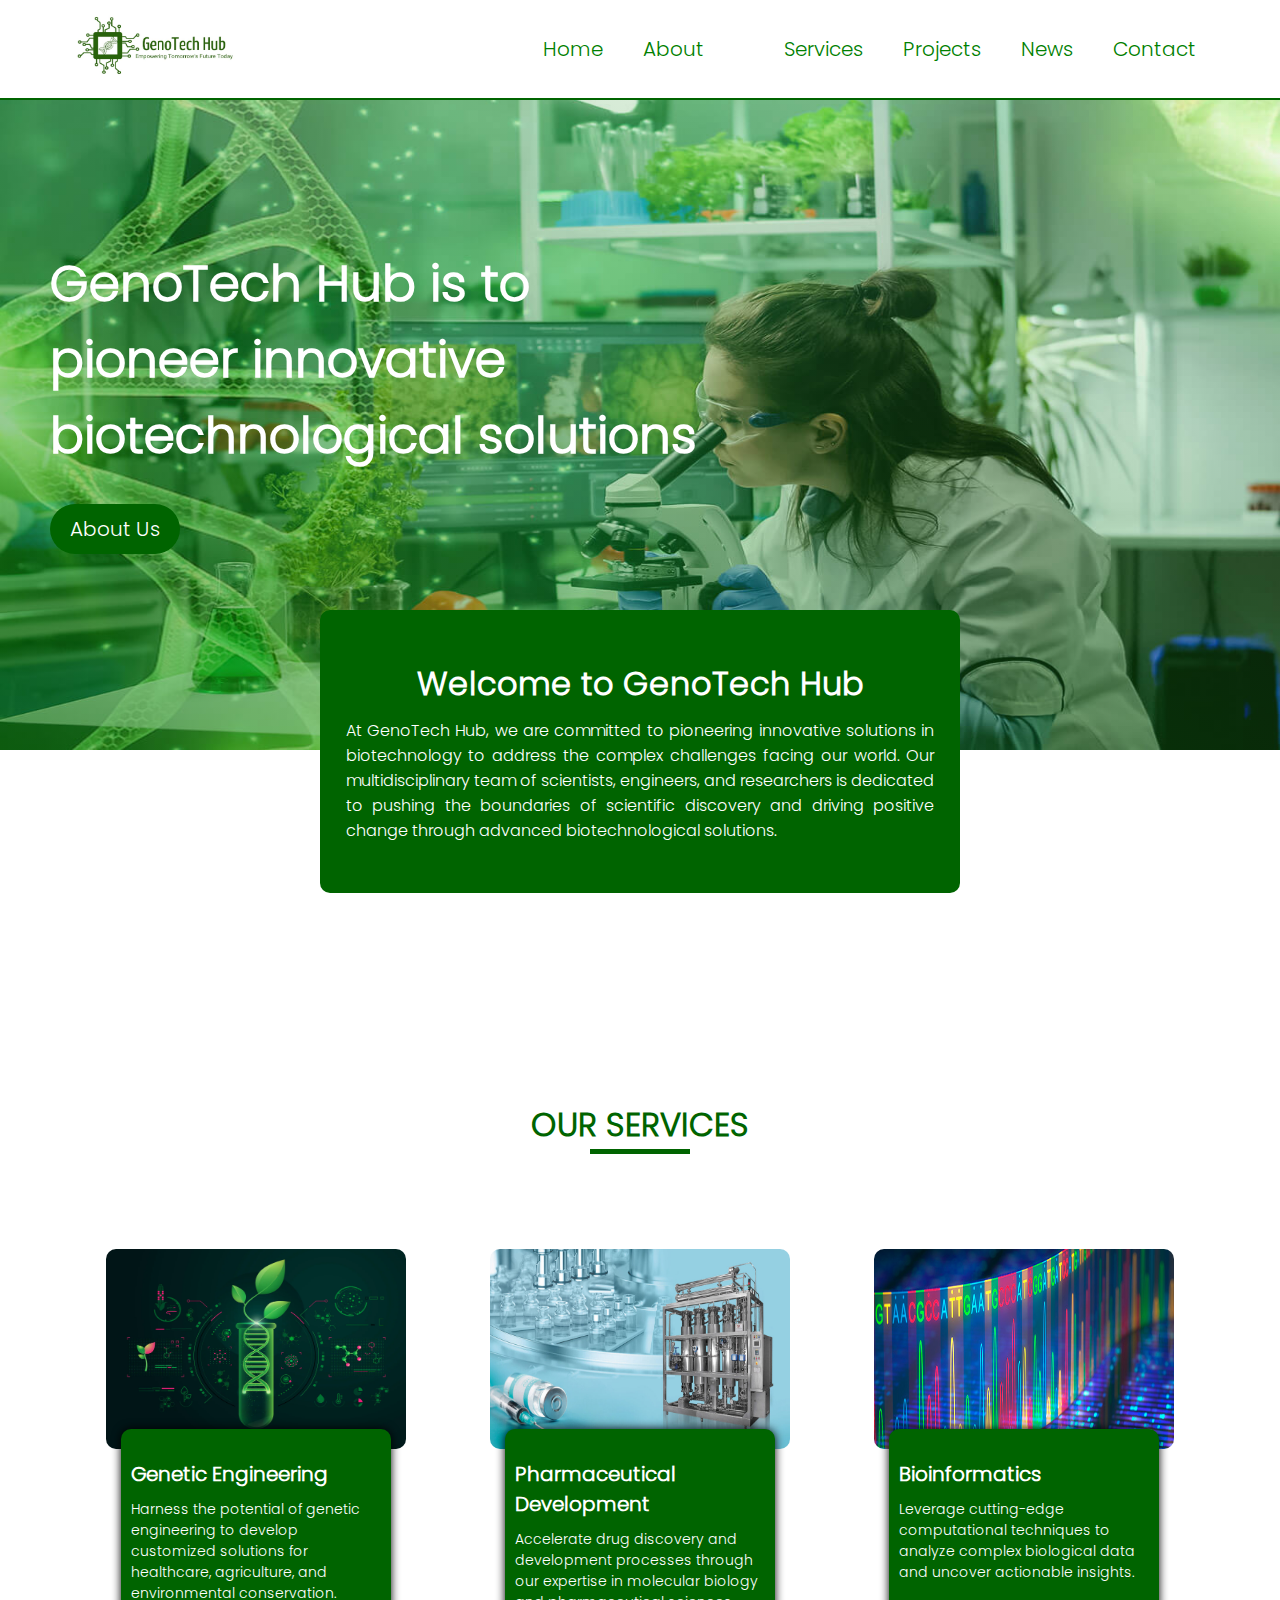
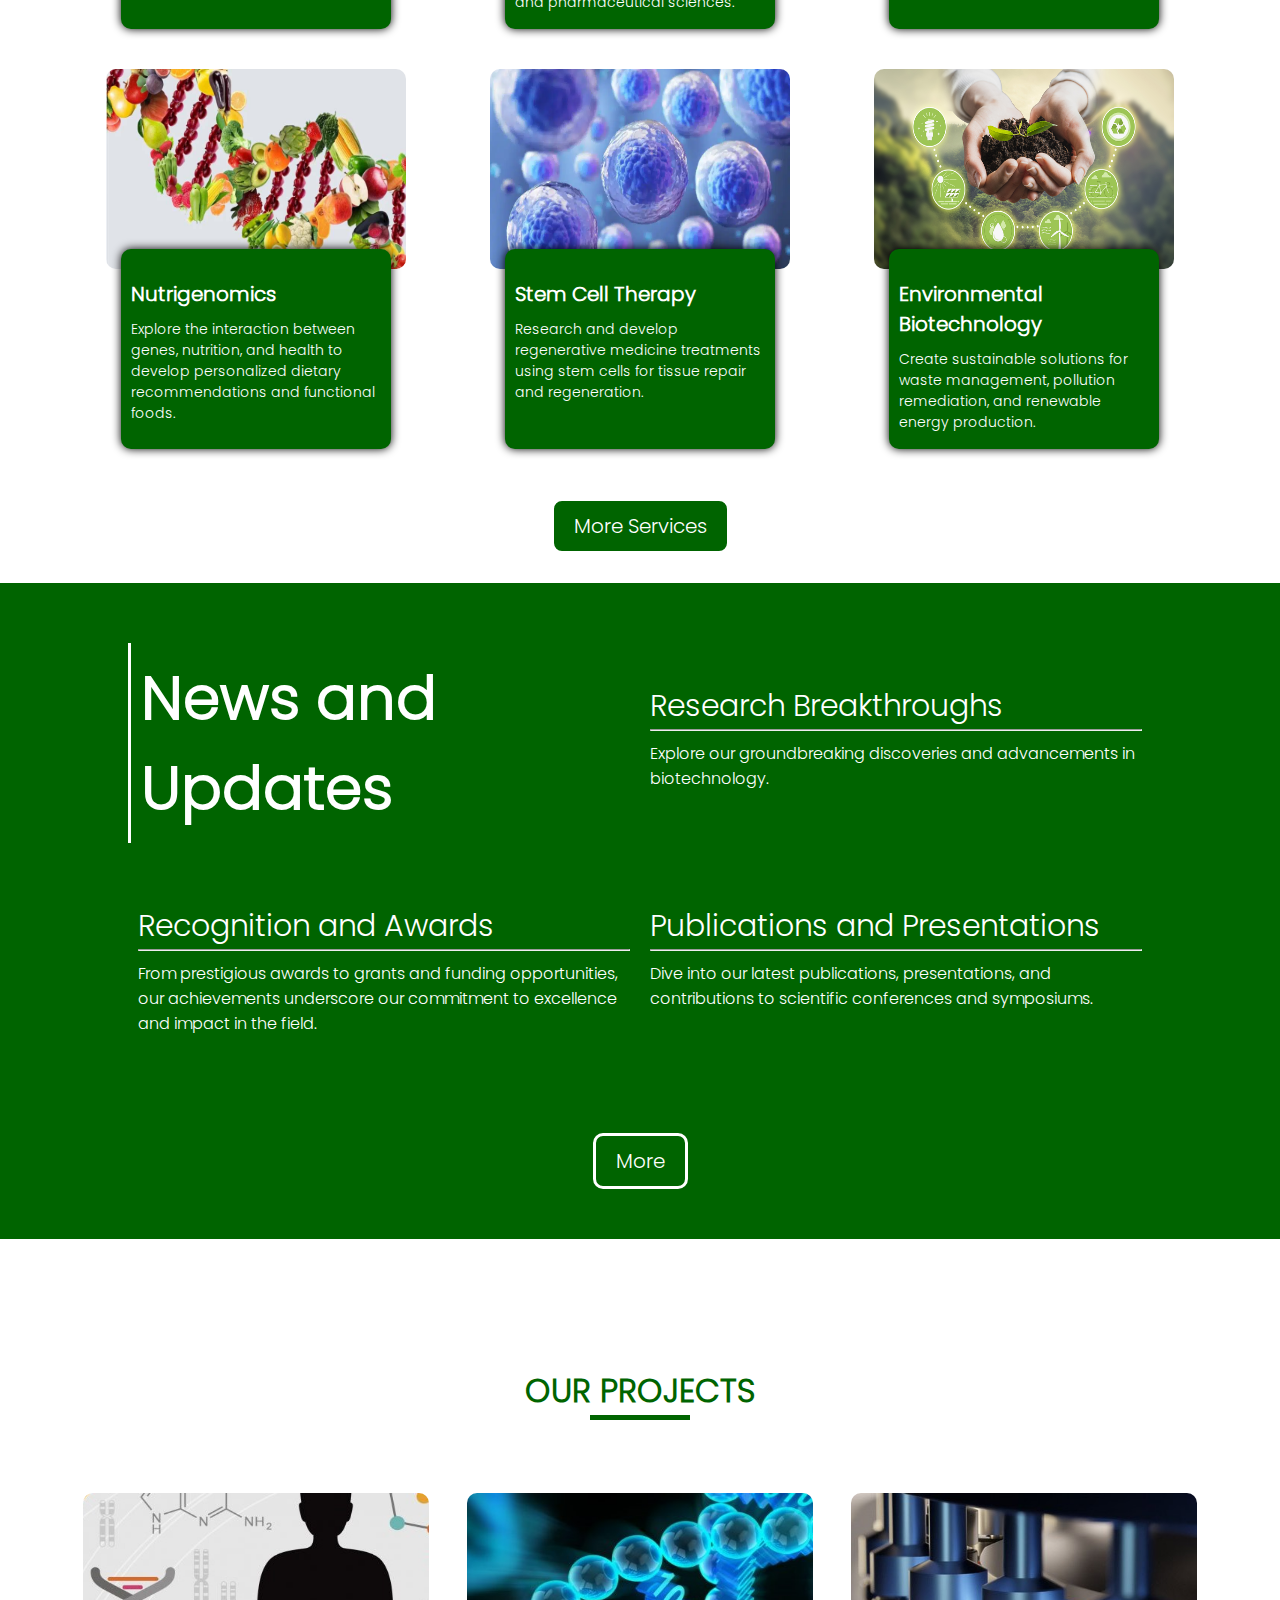
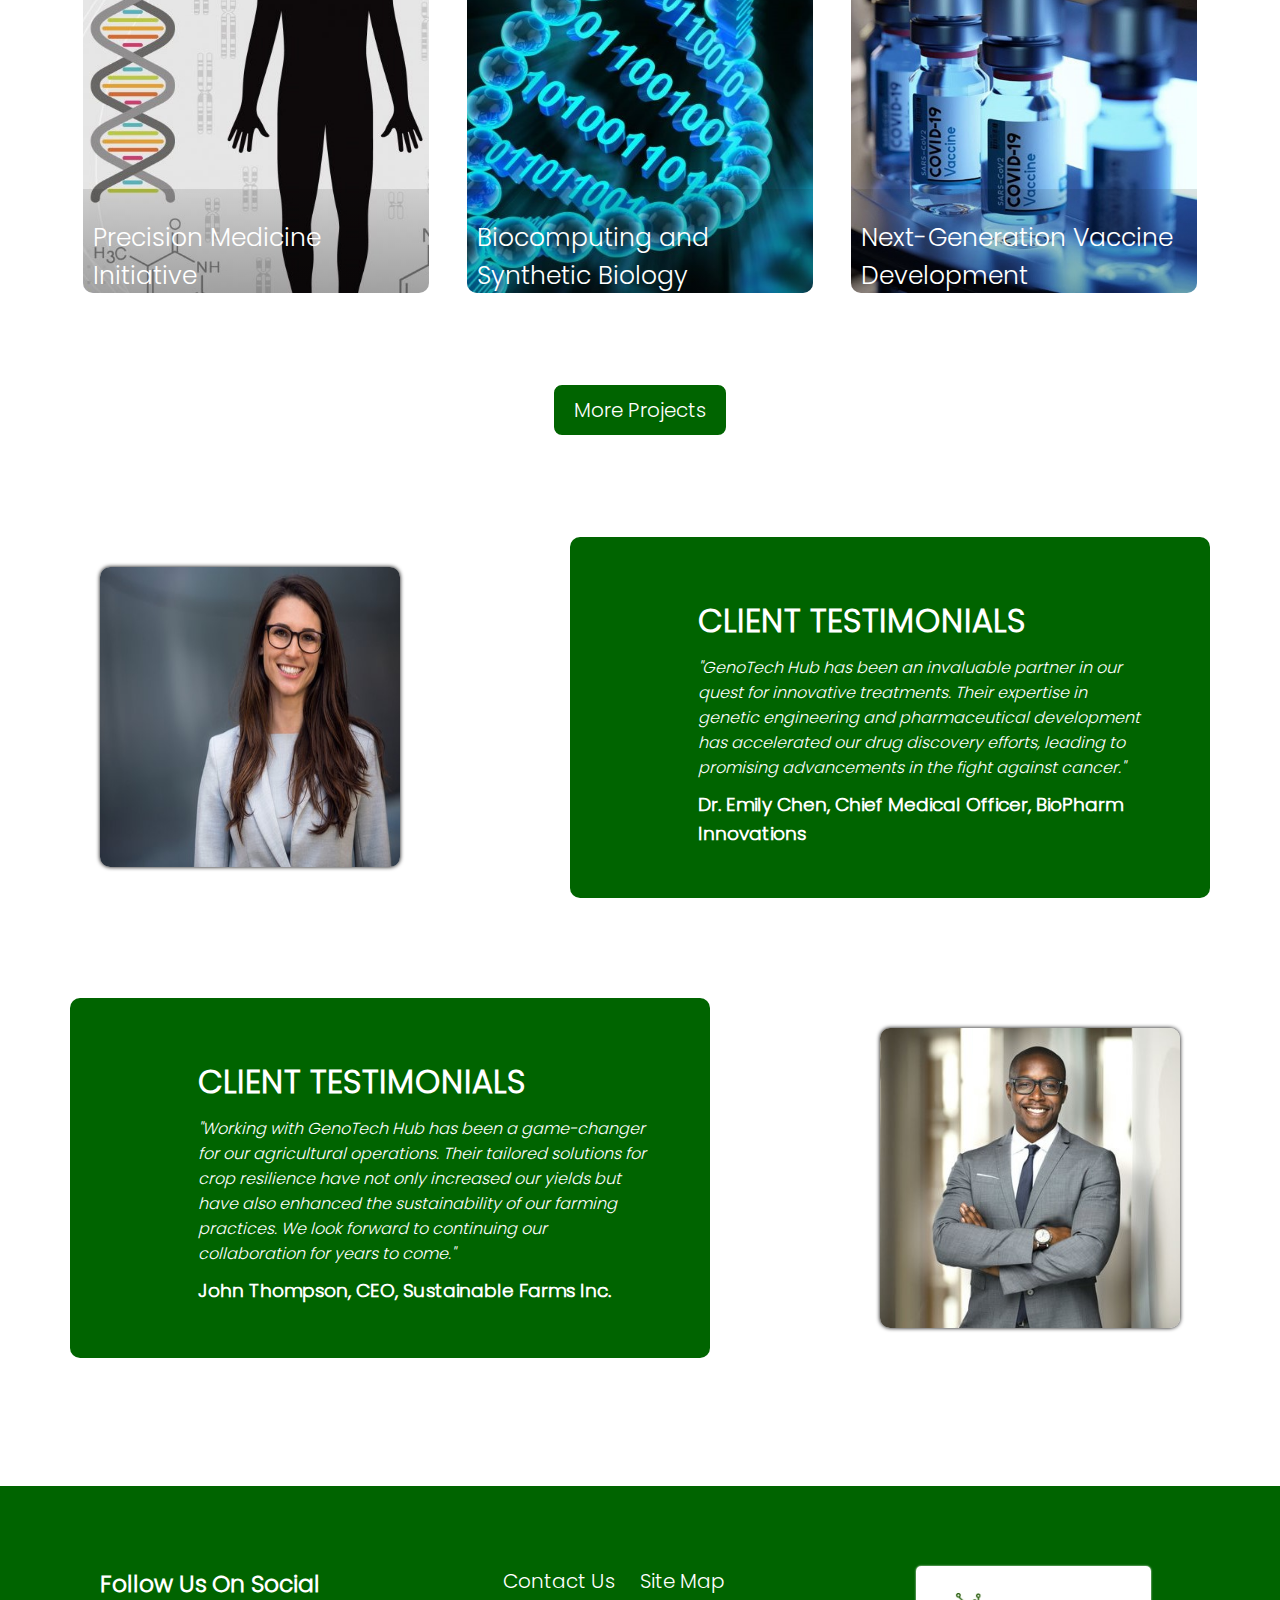
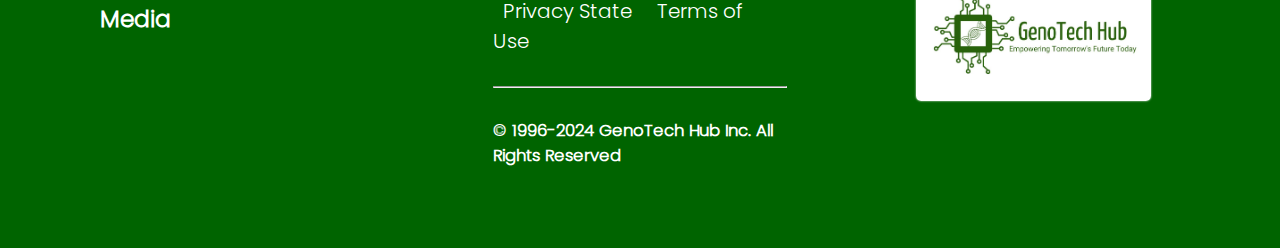
<file: index.html>
<!DOCTYPE html>
<html lang="en">
<head>
    <meta charset="UTF-8">
    <meta name="viewport" content="width=device-width, initial-scale=1.0">
    <title>Homepage</title>
    <link rel="stylesheet" href="style.css">
    <link rel="stylesheet" href="https://cdnjs.cloudflare.com/ajax/libs/font-awesome/6.5.2/css/all.min.css" integrity="sha512-SnH5WK+bZxgPHs44uWIX+LLJAJ9/2PkPKZ5QiAj6Ta86w+fsb2TkcmfRyVX3pBnMFcV7oQPJkl9QevSCWr3W6A==" crossorigin="anonymous" referrerpolicy="no-referrer" />
    <script src="https://code.jquery.com/jquery-3.7.1.js" integrity="sha256-eKhayi8LEQwp4NKxN+CfCh+3qOVUtJn3QNZ0TciWLP4=" crossorigin="anonymous"></script>
</head>
<body>
        <nav>
            <div class="logo">
                <a href="">
                    <img src="./images/Taglogo.jpg" alt=""></a>
            </div>
            <div class="toggleBTN">
                <i class="fa-solid fa-bars"></i>
            </div>
            <ul class="dropdown">
                <a href="">Home</a>
                <a href="about.html">About</a>
                <a href=""><i class="fa-solid fa-magnifying-glass"></i></a>
                <a href="#service">Services</a>
                <a href="#project">Projects</a>
                <a href="#news">News</a>
                <a href="contact.html">Contact</a>
                </ul>
        </nav>
    <div class="headerdiv">
       
        <div class="content">
            <h1>GenoTech Hub is to <br>  pioneer innovative <br>biotechnological solutions</h1>
            <a href="about.html"><button>About Us</button></a>
        </div>
        
        <div class="welcome">
            <h1>Welcome to GenoTech Hub</h1>
            
            <p> At GenoTech Hub, we are committed to pioneering innovative solutions in biotechnology to address the complex challenges facing our world. Our multidisciplinary team of scientists, engineers, and researchers is dedicated to pushing the boundaries of scientific discovery and driving positive change through advanced biotechnological solutions.</p>
        </div>
    </div>
    <div class="poster">
        <h1>Welcome to GenoTech Hub</h1>
            
            <p> At GenoTech Hub, we are committed to pioneering innovative solutions in biotechnology to address the complex challenges facing our world. Our multidisciplinary team of scientists, engineers, and researchers is dedicated to pushing the boundaries of scientific discovery and driving positive change through advanced biotechnological solutions.</p>
    </div>
    <div id="service"    class="section">
            
            <h1 class="heading">OUR SERVICES</h1>
           
    </div>
    <div class="cardcontainer">
        <div class="servicecards">
            <div class="card">
                <div class="up">
                    <img src="./images/geneticengineering.jpg" alt="">
                    <a href="services.html#Genetic">
                    <div class="down">
                            <h4>Genetic Engineering</h4>
                            <p>Harness the potential of genetic engineering to develop customized solutions for healthcare, agriculture, and environmental conservation.</p>
                        </div>
                    </a>
                    </div>
            </div>
            <div class="card">
                <div class="up">
                    <img src="./images/pharma.jpg" alt="">
                    <a href="services.html#Pharmaceutical">
                    <div class="down">
                        <h4>Pharmaceutical Development</h4>
                        <p>Accelerate drug discovery and development processes through our expertise in molecular biology and pharmaceutical sciences.</p>
                    </div>
                </a>
                </div>
            </div>
            <div class="card">
                <div class="up">
                    <img src="./images/bioinfo.jpg" alt="">
                    <a href="services.html#Bioinformatics">
                        <div class="down">
                            <h4>Bioinformatics</h4>
                            <p>Leverage cutting-edge computational techniques to analyze complex biological data and uncover actionable insights.</p>
                        </div>
                    </a>
                </div>
            </div>
            <div class="card">
                <div class="up">
                    <img src="./images/nutrigenomics.jpg" alt="">
                   <a href="services.html#Nutrigenomics">
                    <div class="down">
                        <h4>Nutrigenomics</h4>
                        <p>Explore the interaction between genes, nutrition, and health to develop personalized dietary recommendations and functional foods.</p>
                    </div>
                   </a>
                </div>
            </div>
            <div class="card">
                <div class="up">
                    <img src="./images/stem-cell-therapy.jpg" alt="">
                    <a href="services.html#Stem Cell Therapy">
                        <div class="down">
                            <h4>Stem Cell Therapy</h4>
                            <p>Research and develop regenerative medicine treatments using stem cells for tissue repair and regeneration.</p>
                        </div>
                    </a>
                </div>
            </div>
            <div class="card">
                <div class="up">
                    <img src="./images/environbiotech.jpg" alt="">
                    <a href="services.html#Environmental Biotechnology">
                        <div class="down">
                            <h4>Environmental Biotechnology</h4>
                            <p>Create sustainable solutions for waste management, pollution remediation, and renewable energy production.</p>
                        </div>
                    </a>
                </div>
            </div>
        </div>
       <a href="services.html"> <button>More Services</button></a>
    </div>
    <div id="news" class="newssection">
        <div class="newscardsection">
            <div class="newscard">
                <a href=""><h1>News and Updates</h1></a>
            </div>
            <div class="newscard">
                <a href="">Research Breakthroughs</a>
                <hr>
                <p>Explore our groundbreaking discoveries and advancements in biotechnology. </p>
            </div>
            <div class="newscard">
                <a href="">Recognition and Awards</a>
                <hr>
                <p> From prestigious awards to grants and funding opportunities, our achievements underscore our commitment to excellence and impact in the field.</p>
            </div>
            <div class="newscard">
                <a href="">Publications and Presentations</a>
                <hr>
                <p>Dive into our latest publications, presentations, and contributions to scientific conferences and symposiums.</p>
            </div>
           
        </div>
        <a href="news.html"><button>More</button></a>
    </div>
    
    <div id="project" class="projectsection">
        <h1 class="heading">OUR PROJECTS</h1>
        <div class="projectcontainer">
            <div class="projectbox">
            <div class="projectcard">
                <a href="">Precision Medicine Initiative</a>
                <p>Spearheading groundbreaking research in precision medicine, we're utilizing cutting-edge genomic technologies and advanced analytics to tailor medical treatments to the individual characteristics of patients, ultimately improving outcomes and reducing healthcare disparities.</p>
            </div>
        </div>
        <div class="projectbox">
            <div class="projectcard">
                <a href="">Biocomputing and Synthetic Biology</a>
                <p>At the intersection of biology and technology, we're exploring the possibilities of synthetic biology and biocomputing to engineer biological systems with unprecedented precision and complexity. Our research holds promise for applications in biomanufacturing, biocomputing, and beyond, shaping the future of biotechnology.</p>
            </div>
        </div>
        <div class="projectbox">
            <div class="projectcard">
                <a href="">Next-Generation Vaccine Development</a>
                <p>At the forefront of vaccine research, we're pioneering the development of next-generation vaccines using innovative biotechnological approaches. Our efforts aim to address emerging infectious diseases and enhance global health security through the creation of safer, more effective vaccines.</p>
            </div>
        </div>
        </div>
        <a href="project.html"><button>More Projects</button></a>
    </div>
    <article>
        <img src="./images/clientemily.jpg" alt="">
        <div>
            <h1>CLIENT TESTIMONIALS</h1>
            <p>"GenoTech Hub has been an invaluable partner in our quest for innovative treatments. Their expertise in genetic engineering and pharmaceutical development has accelerated our drug discovery efforts, leading to promising advancements in the fight against cancer."</p>
            <h3>Dr. Emily Chen, Chief Medical Officer, BioPharm Innovations</h3>
        </div>
    </article>
    <article>
        
        <div>
            <h1>CLIENT TESTIMONIALS</h1>
            <p> 
                "Working with GenoTech Hub has been a game-changer for our agricultural operations. Their tailored solutions for crop resilience have not only increased our yields but have also enhanced the sustainability of our farming practices. We look forward to continuing our collaboration for years to come."
                
                </p>
            <h3>John Thompson, CEO, Sustainable Farms Inc.</h3>
        </div>
        <img src="./images/clientjohn.jpg" alt="">
    </article>
    <footer id="contact">
        <div class="left">
            <h3>Follow Us On Social Media</h3>
            <br>
            <ul class="media">
                <a href=""><i class="fa-brands fa-linkedin"></i></a>
                <a href=""><i class="fa-brands fa-x-twitter"></i></a>
                <a href=""><i class="fa-brands fa-youtube"></i></a>
                <a href=""><i class="fa-brands fa-square-facebook"></i></a>
                <a href=""><i class="fa-brands fa-instagram"></i></a>
            </ul>
            
        </div>
        <div class="middle">
            <ul class="contact">
                <a href="">Contact Us</a> 
                <a href="">Site Map</a>
                <a href="">Privacy State</a>
                <a href="">Terms of Use</a>
            </ul>
            <br><hr><br>
            <h5>© 1996-2024 GenoTech Hub Inc. All Rights Reserved</h5>
        </div>
        <div class="right">
            <img src="./images/Taglogo.jpg" alt="">
        </div>
    </footer>

    
    <script>
        $(".toggleBTN").click(function(){
            $(".dropdown").slideToggle()
        })
        
    </script>
</body>
</html>
</file>
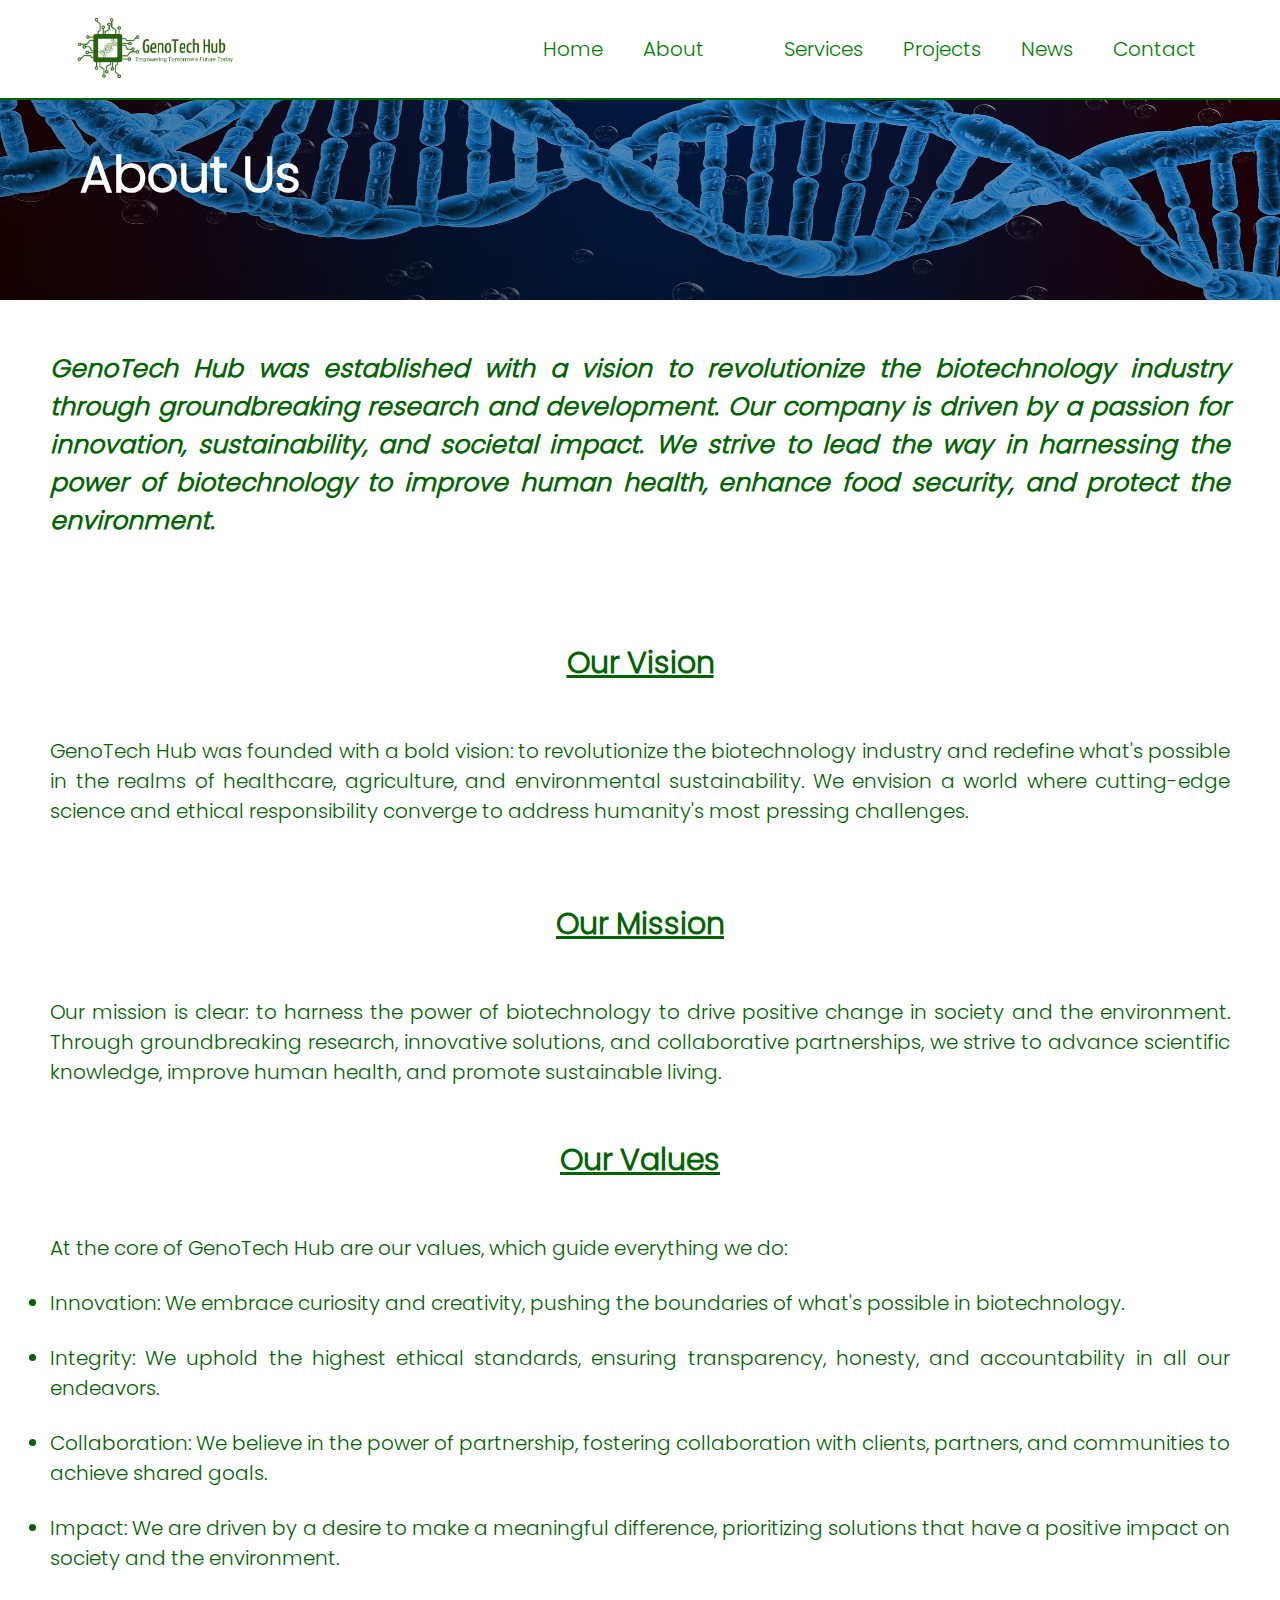
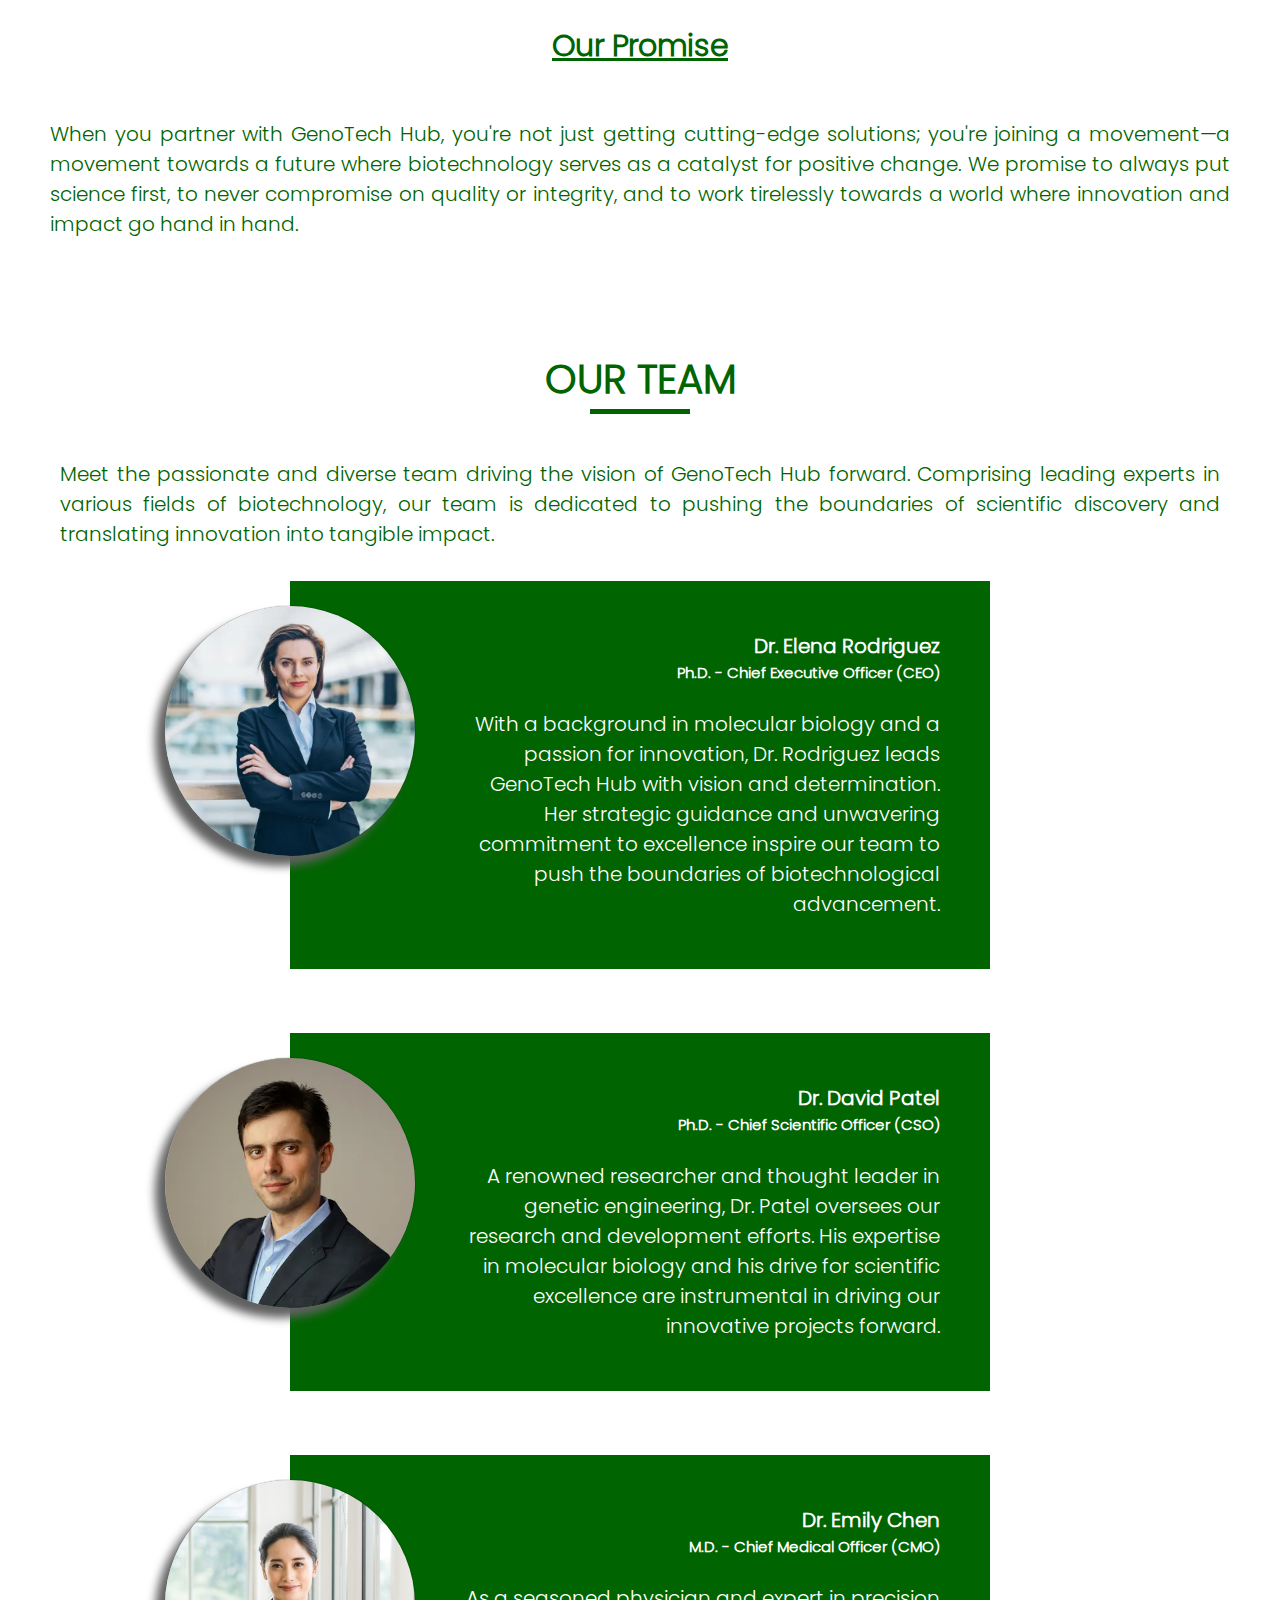
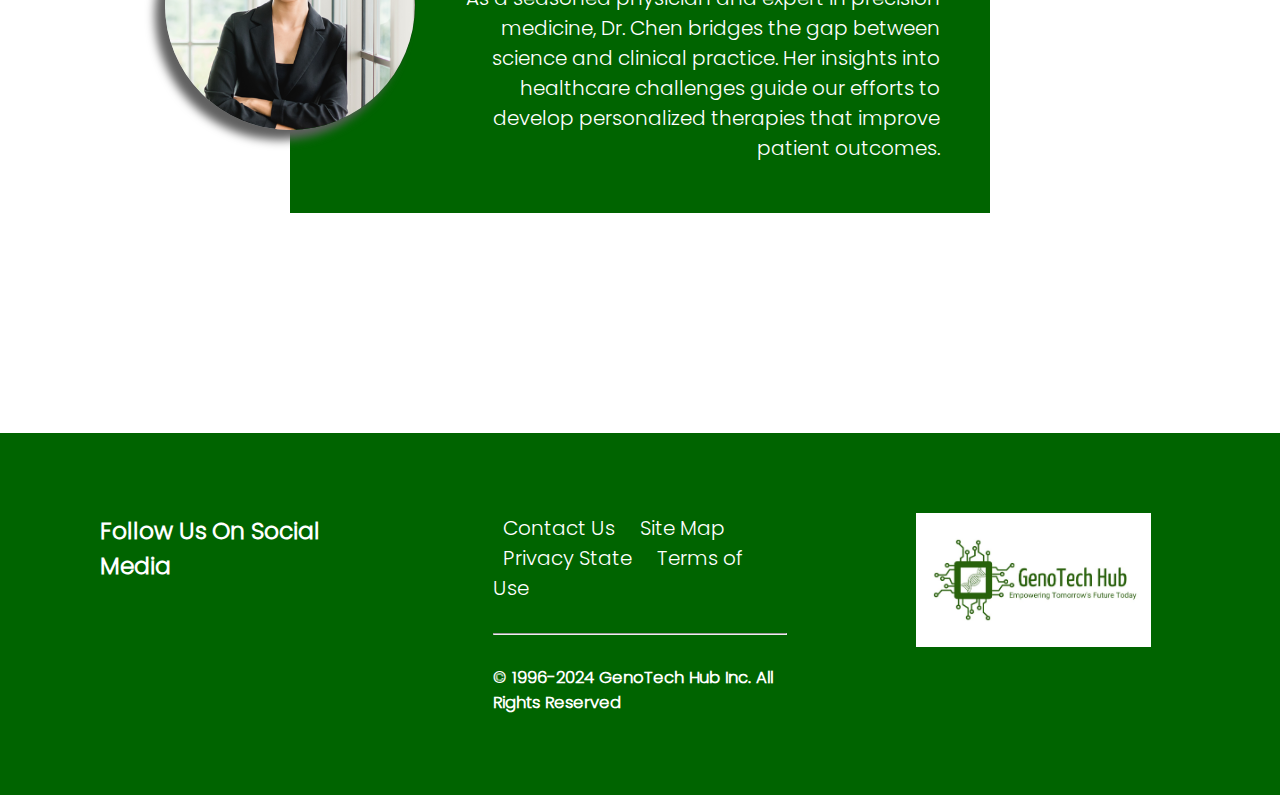
<file: about.html>
<!DOCTYPE html>
<html lang="en">
<head>
    <meta charset="UTF-8">
    <meta name="viewport" content="width=device-width, initial-scale=1.0">
    <title>About</title>
    <link rel="stylesheet" href="aboutstyle.css">
    <script src="https://code.jquery.com/jquery-3.7.1.js" integrity="sha256-eKhayi8LEQwp4NKxN+CfCh+3qOVUtJn3QNZ0TciWLP4=" crossorigin="anonymous"></script>
    <link rel="stylesheet" href="https://cdnjs.cloudflare.com/ajax/libs/font-awesome/6.5.2/css/all.min.css" integrity="sha512-SnH5WK+bZxgPHs44uWIX+LLJAJ9/2PkPKZ5QiAj6Ta86w+fsb2TkcmfRyVX3pBnMFcV7oQPJkl9QevSCWr3W6A==" crossorigin="anonymous" referrerpolicy="no-referrer" />
</head>
<body>
    <nav>
        <div class="logo">
            <a href="index.html"><img src="./images/Taglogo.jpg" alt=""></a>
        </div>
        <div class="toggleBTN">
            <i class="fa-solid fa-bars"></i>
        </div>
        <ul class="dropdown">
            <a href="index.html">Home</a>
            <a href="">About</a>
            <a href=""><i class="fa-solid fa-magnifying-glass"></i></a>
            <a href="services.html">Services</a>
            <a href="project.html">Projects</a>
            <a href="news.html">News</a>
            <a href="contact.html">Contact</a>
            </ul>
    </nav>
    <header>
        <div class="content">
            <h1>About Us</h1>
        </div>
    </header>
    <section>
        <h1>GenoTech Hub was established with a vision to revolutionize the biotechnology industry through groundbreaking research and development. Our company is driven by a passion for innovation, sustainability, and societal impact. We strive to lead the way in harnessing the power of biotechnology to improve human health, enhance food security, and protect the environment.</h1><br><br><br><br>
        <h2>Our Vision </h2><br><br>
        <p>
            GenoTech Hub was founded with a bold vision: to revolutionize the biotechnology industry and redefine what's possible in the realms of healthcare, agriculture, and environmental sustainability. We envision a world where cutting-edge science and ethical responsibility converge to address humanity's most pressing challenges.</p><br><br>
            <br>
            <h2>Our Mission</h2><br><br>
                <p>
            Our mission is clear: to harness the power of biotechnology to drive positive change in society and the environment. Through groundbreaking research, innovative solutions, and collaborative partnerships, we strive to advance scientific knowledge, improve human health, and promote sustainable living.</p><br><br>
            <h2>
            Our Values</h2><br><br>
            <p>At the core of GenoTech Hub are our values, which guide everything we do:</p><br>
            <ul>
            <li>Innovation: We embrace curiosity and creativity, pushing the boundaries of what's possible in biotechnology.</li><br>
            <li>Integrity: We uphold the highest ethical standards, ensuring transparency, honesty, and accountability in all our endeavors.</li><br>
            <li>Collaboration: We believe in the power of partnership, fostering collaboration with clients, partners, and communities to achieve shared goals.</li><br>
            <li>Impact: We are driven by a desire to make a meaningful difference, prioritizing solutions that have a positive impact on society and the environment.</ul> <br><br>

            <h2>Our Promise</h2><br><br>
            <p>
            When you partner with GenoTech Hub, you're not just getting cutting-edge solutions; you're joining a movement—a movement towards a future where biotechnology serves as a catalyst for positive change. We promise to always put science first, to never compromise on quality or integrity, and to work tirelessly towards a world where innovation and impact go hand in hand.</p>
    </section>
    <article>
        <h1 class="heading">OUR TEAM</h1><br><br>
        <p>Meet the passionate and diverse team driving the vision of GenoTech Hub forward. Comprising leading experts in various fields of biotechnology, our team is dedicated to pushing the boundaries of scientific discovery and translating innovation into tangible impact.</p>
        
        <div class="container">
            <div class="card">
                <div class="info">
                <h1>Dr. Elena Rodriguez</h1>
                        <h2>Ph.D. - Chief Executive Officer (CEO)</h2><br>
                        <p>With a background in molecular biology and a passion for innovation, Dr. Rodriguez leads GenoTech Hub with vision and determination. Her strategic guidance and unwavering commitment to excellence inspire our team to push the boundaries of biotechnological advancement.</p></div>
                <div class="left">
                    <img src="./images/drelina.jpg" alt="">
                </div>
            </div>
        </div>

        <div class="container">
            <div class="card">
                <div class="info">
                    <h1>Dr. David Patel</h1>
                    <h2>Ph.D. - Chief Scientific Officer (CSO)</h2><br>
                        <p>A renowned researcher and thought leader in genetic engineering, Dr. Patel oversees our research and development efforts. His expertise in molecular biology and his drive for scientific excellence are instrumental in driving our innovative projects forward.</p></div>
                <div class="left">
                    <img src="./images/patel.jpg" alt="">
                </div>
            </div>
        </div>

        <div class="container">
            <div class="card">
                <div class="info">
                    <h1>Dr. Emily Chen</h1>
                    <h2> M.D. - Chief Medical Officer (CMO)</h2><br>
                    <p>As a seasoned physician and expert in precision medicine, Dr. Chen bridges the gap between science and clinical practice. Her insights into healthcare challenges guide our efforts to develop personalized therapies that improve patient outcomes.</p></div>
                <div class="left">
                    <img src="./images/dremily.png" alt="">
                </div>
            </div>
        </div>
        </div>
        
    <div class="dr">
        <div class="img">
            <img src="./images/drelina.jpg" alt="">
        </div>
        <div class="name">
            <h1>Dr. Elena Rodriguez</h1>
                    <h2> M.D. - Chief Medical Officer (CMO)</h2><br>
                    <p>As a seasoned physician and expert in precision medicine, Dr. Chen bridges the gap between science and clinical practice. Her insights into healthcare challenges guide our efforts to develop personalized therapies that improve patient outcomes.</p></div>
       

        <div class="img">
            <img src="./images/patel.jpg" alt="">
        </div>
        <div class="name">
            <h1>Dr. David Patel</h1>
                    <h2> M.D. - Chief Medical Officer (CMO)</h2><br>
                    <p>As a seasoned physician and expert in precision medicine, Dr. Chen bridges the gap between science and clinical practice. Her insights into healthcare challenges guide our efforts to develop personalized therapies that improve patient outcomes.</p>
        </div>

        <div class="img">
            <img src="./images/dremily.png" alt="">
        </div>
        <div class="name">
            <h1>Dr. Emily Chen</h1>
                    <h2> M.D. - Chief Medical Officer (CMO)</h2><br>
                    <p>As a seasoned physician and expert in precision medicine, Dr. Chen bridges the gap between science and clinical practice. Her insights into healthcare challenges guide our efforts to develop personalized therapies that improve patient outcomes.</p>
        </div>
    </div>
</div>
    </article>


    
    <footer id="contact">
        <div class="left">
            <h3>Follow Us On Social Media</h3>
            <br>
            <ul class="media">
                <a href=""><i class="fa-brands fa-linkedin"></i></a>
                <a href=""><i class="fa-brands fa-x-twitter"></i></a>
                <a href=""><i class="fa-brands fa-youtube"></i></a>
                <a href=""><i class="fa-brands fa-square-facebook"></i></a>
                <a href=""><i class="fa-brands fa-instagram"></i></a>
            </ul>
            
        </div>
        <div class="middle">
            <ul class="contact">
                <a href="">Contact Us</a> 
                <a href="">Site Map</a>
                <a href="">Privacy State</a>
                <a href="">Terms of Use</a>
            </ul>
            <br><hr><br>
            <h5>© 1996-2024 GenoTech Hub Inc. All Rights Reserved</h5>
        </div>
        <div class="right">
            <img src="./images/Taglogo.jpg" alt="">
        </div>
    </footer>

    <script>
        $(".toggleBTN").click(function(){
            $(".dropdown").slideToggle()
        })
       
    </script>
    
</body>
</html>
</file>
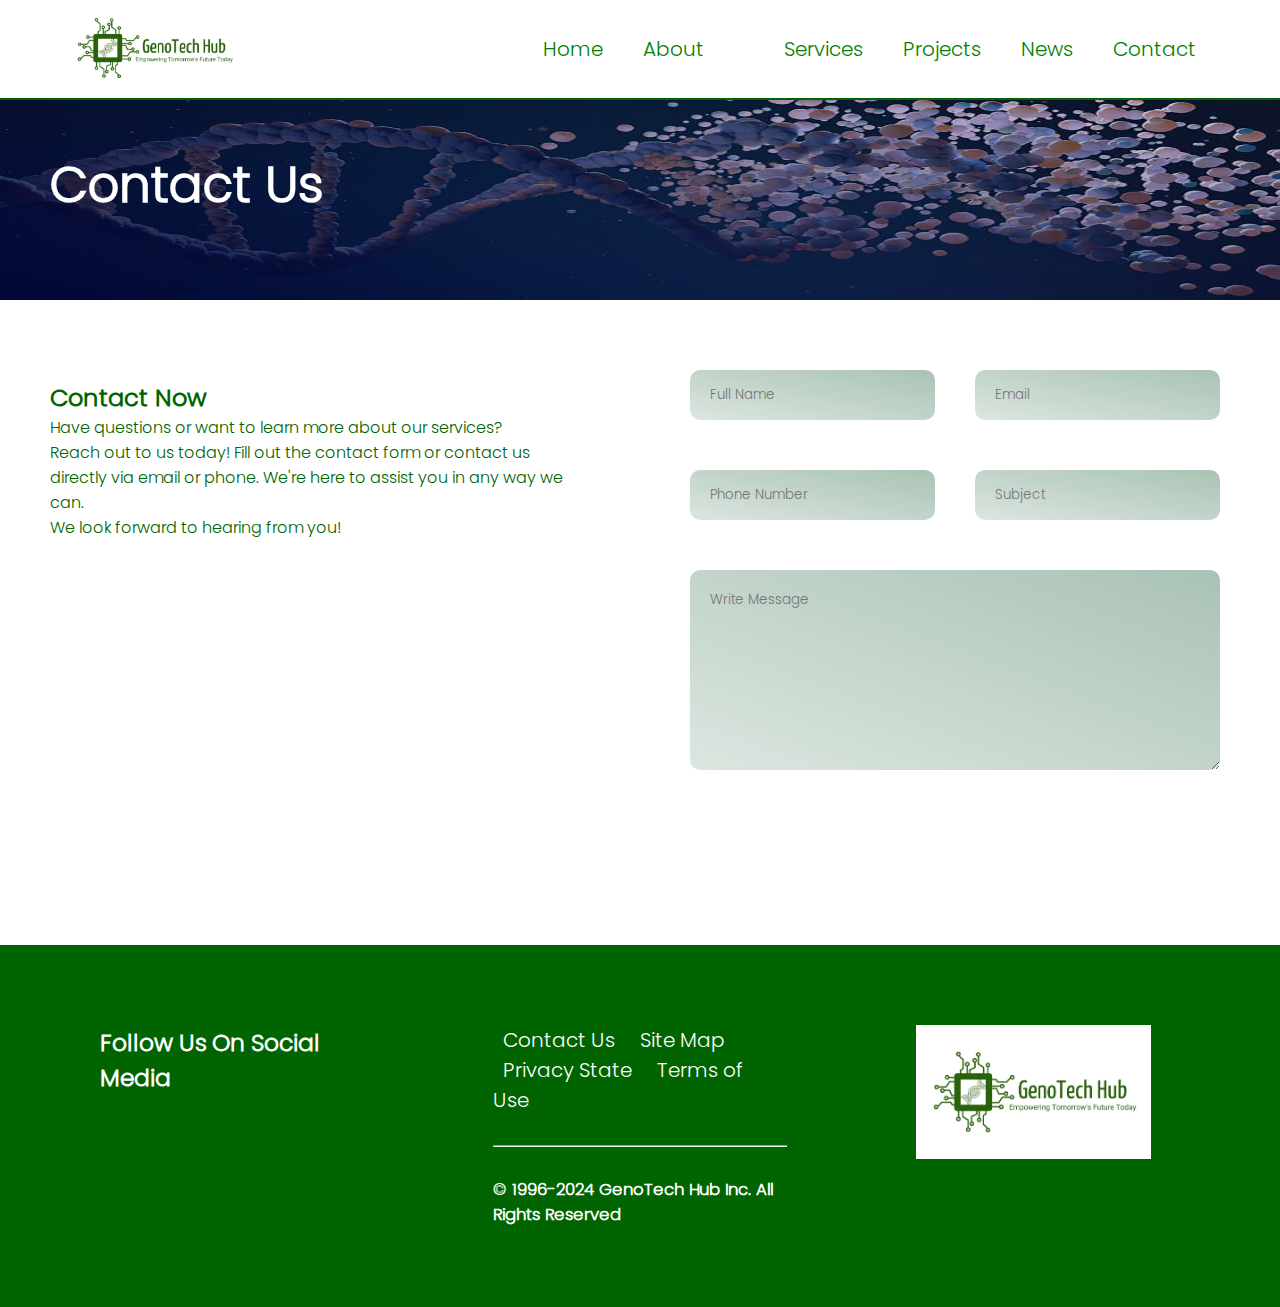
<file: contact.html>
<!DOCTYPE html>
<html lang="en">
<head>
    <meta charset="UTF-8">
    <meta name="viewport" content="width=device-width, initial-scale=1.0">
    <title>Contact Us</title>
    <link rel="stylesheet" href="contactstyle.css">
    <script src="https://code.jquery.com/jquery-3.7.1.js" integrity="sha256-eKhayi8LEQwp4NKxN+CfCh+3qOVUtJn3QNZ0TciWLP4=" crossorigin="anonymous"></script>
    <link rel="stylesheet" href="https://cdnjs.cloudflare.com/ajax/libs/font-awesome/6.5.2/css/all.min.css" integrity="sha512-SnH5WK+bZxgPHs44uWIX+LLJAJ9/2PkPKZ5QiAj6Ta86w+fsb2TkcmfRyVX3pBnMFcV7oQPJkl9QevSCWr3W6A==" crossorigin="anonymous" referrerpolicy="no-referrer" />
</head>
<body>
    <nav>
        <div class="logo">
            <a href="index.html"><img src="./images/Taglogo.jpg" alt=""></a>
        </div>
        <div class="toggleBTN">
            <i class="fa-solid fa-bars"></i>
        </div>
        <ul class="dropdown">
            <a href="index.html">Home</a>
            <a href="about.html">About</a>
            <a href=""><i class="fa-solid fa-magnifying-glass"></i></a>
            <a href="services.html">Services</a>
            <a href="project.html">Projects</a>
            <a href="news.html">News</a>
            <a href="contact.html">Contact</a>
            </ul>
    </nav>
    <header>
        <h1>Contact Us</h1>
    </header>
    <section>
        <div class="contact1">
        <div class="content">
            <h2>Contact Now</h2>
            <p>
                Have questions or want to learn more about our services? <br>Reach out to us today! Fill out the contact form or contact us directly via email or phone. We're here to assist you in any way we can. <br> We look forward to hearing from you! </p>
                <ul class="media"> <br>
                    <a href=""><i class="fa-brands fa-linkedin"></i></a>
                    <a href=""><i class="fa-brands fa-x-twitter"></i></a>
                    <a href=""><i class="fa-brands fa-youtube"></i></a>
                    <a href=""><i class="fa-brands fa-square-facebook"></i></a>
                    <a href=""><i class="fa-brands fa-instagram"></i></a>
                </ul>
        </div>
        <div class="form">
            <form action="">
                <table cellspacing="30">
                    <tr >
                        <td><input type="text" name="name" id="name" placeholder="Full Name"></td>
                        <td><input type="email" name="email" id="email" placeholder="Email"></td>
                    </tr>
                    <tr>
                        <td><input type="text" name="number" id="number" placeholder="Phone Number"></td>
                        <td><input type="text" name="subject" id="subject" placeholder="Subject"></td>
                    </tr>
                    <tr >
                        <td colspan="2"><textarea name="message" id="message" placeholder="Write Message"></textarea></td>
                        <td></td>
                    </tr>
                </table>
            </form>
        </div>
    </div>
    </section>

    
    <footer id="contact">
        <div class="left">
            <h3>Follow Us On Social Media</h3>
            <br>
            <ul class="media">
                <a href=""><i class="fa-brands fa-linkedin"></i></a>
                <a href=""><i class="fa-brands fa-x-twitter"></i></a>
                <a href=""><i class="fa-brands fa-youtube"></i></a>
                <a href=""><i class="fa-brands fa-square-facebook"></i></a>
                <a href=""><i class="fa-brands fa-instagram"></i></a>
            </ul>
            
        </div>
        <div class="middle">
            <ul class="contact">
                <a href="">Contact Us</a> 
                <a href="">Site Map</a>
                <a href="">Privacy State</a>
                <a href="">Terms of Use</a>
            </ul>
            <br><hr><br>
            <h5>© 1996-2024 GenoTech Hub Inc. All Rights Reserved</h5>
        </div>
        <div class="right">
            <img src="./images/Taglogo.jpg" alt="">
        </div>
    </footer>
    
    
        <script>
            $(".toggleBTN").click(function(){
                $(".dropdown").slideToggle()
            })
        </script>
    
    </body>
    </html>
</file>
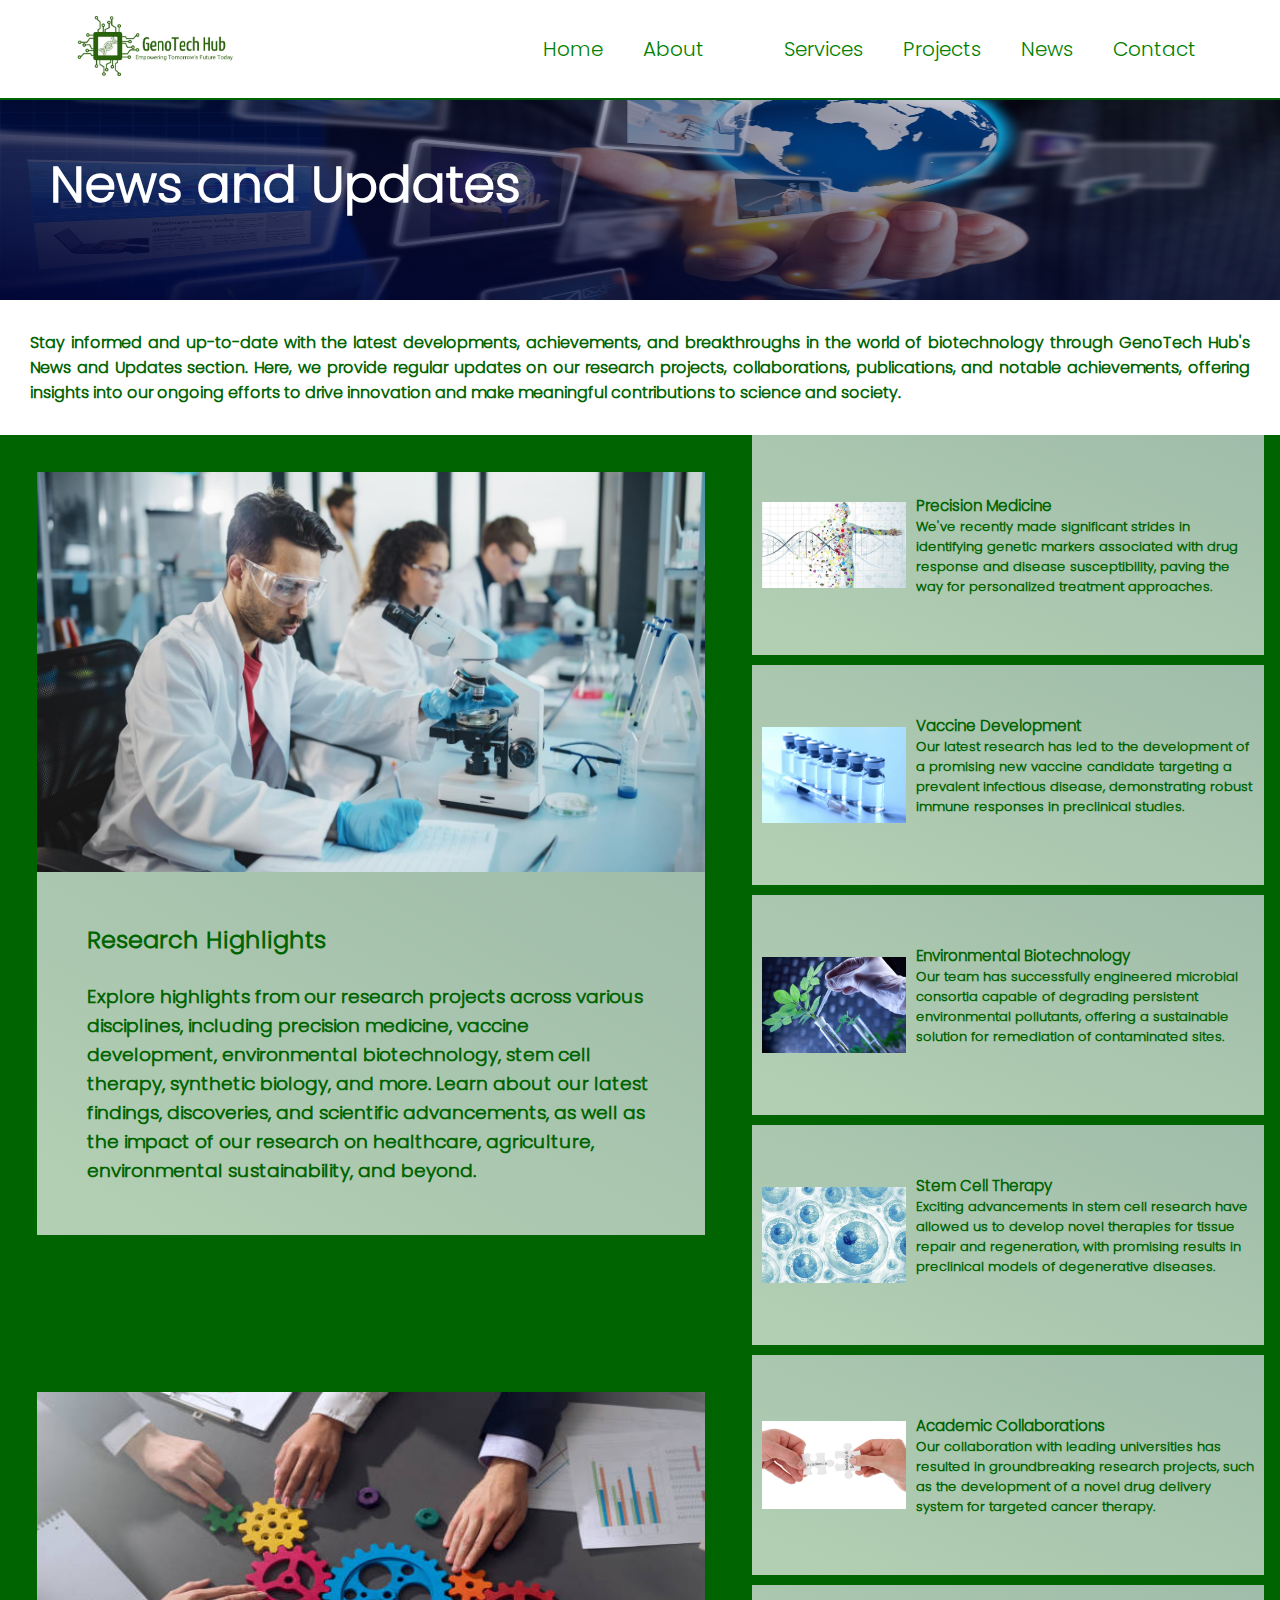
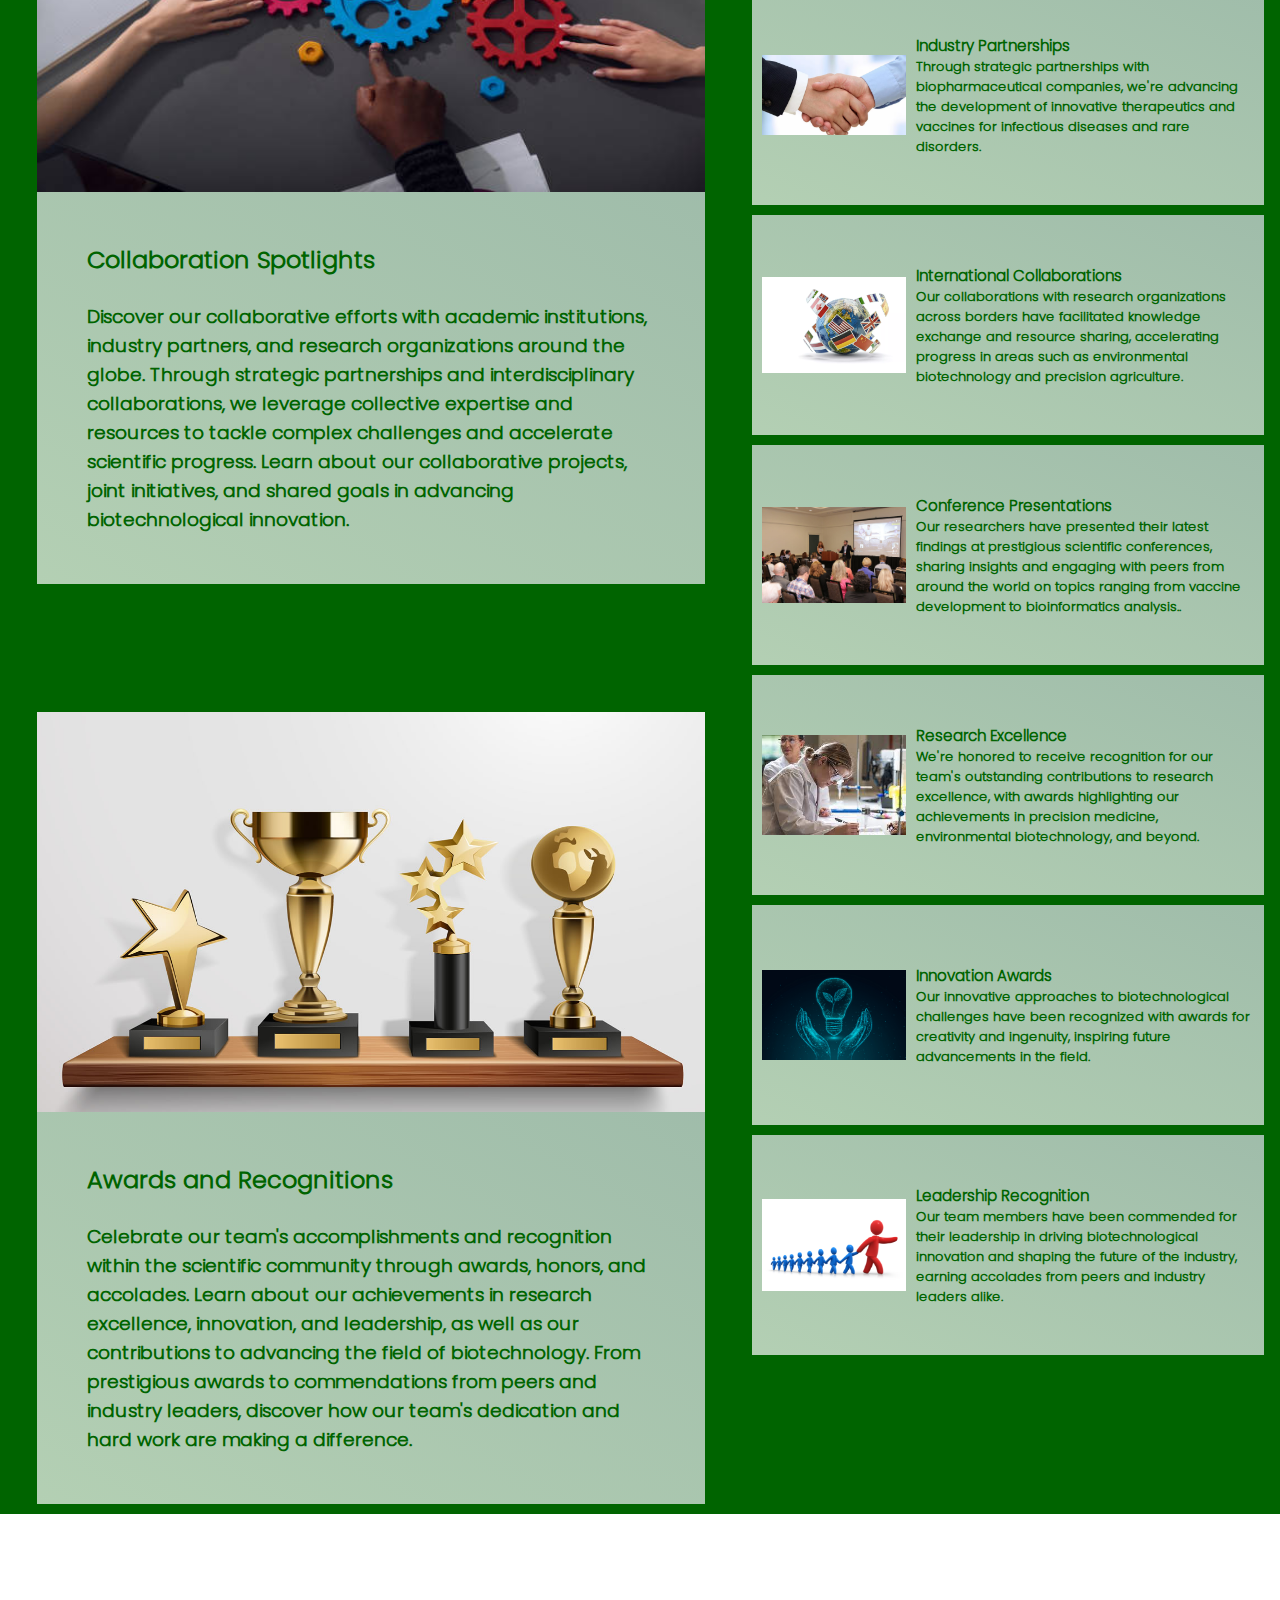
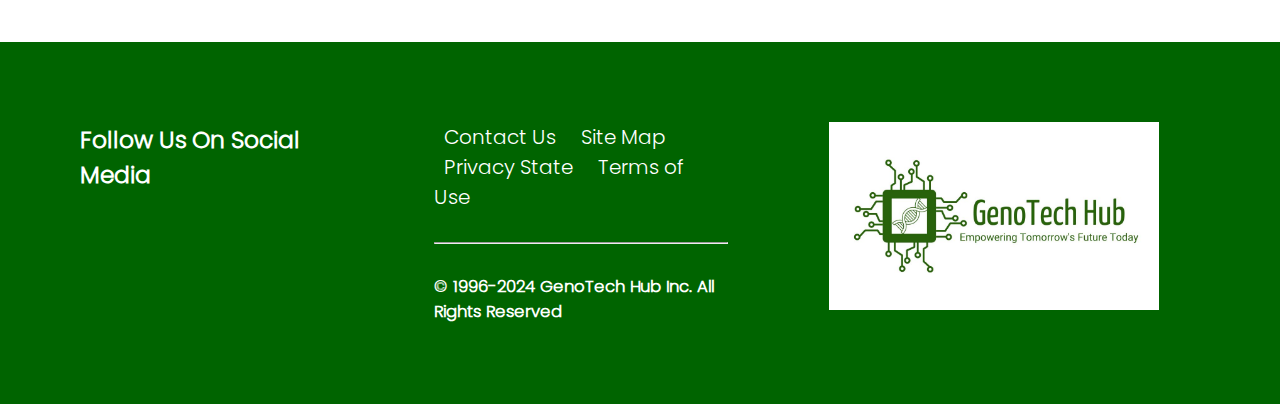
<file: news.html>
<!DOCTYPE html>
<html lang="en">
<head>
    <meta charset="UTF-8">
    <meta name="viewport" content="width=device-width, initial-scale=1.0">
    <title>News and Updates</title>
    <link rel="stylesheet" href="newsstyle.css">
    <script src="https://code.jquery.com/jquery-3.7.1.js" integrity="sha256-eKhayi8LEQwp4NKxN+CfCh+3qOVUtJn3QNZ0TciWLP4=" crossorigin="anonymous"></script>
    <link rel="stylesheet" href="https://cdnjs.cloudflare.com/ajax/libs/font-awesome/6.5.2/css/all.min.css" integrity="sha512-SnH5WK+bZxgPHs44uWIX+LLJAJ9/2PkPKZ5QiAj6Ta86w+fsb2TkcmfRyVX3pBnMFcV7oQPJkl9QevSCWr3W6A==" crossorigin="anonymous" referrerpolicy="no-referrer" />
</head>
<body>
    <nav>
        <div class="logo">
            <a href="index.html"><img src="./images/Taglogo.jpg" alt=""></a>
        </div>
        <div class="toggleBTN">
            <i class="fa-solid fa-bars"></i>
        </div>
        <ul class="dropdown">
            <a href="index.html">Home</a>
            <a href="about.html">About</a>
            <a href=""><i class="fa-solid fa-magnifying-glass"></i></a>
            <a href="services.html">Services</a>
            <a href="project.html">Projects</a>
            <a href="news.html">News</a>
            <a href="contact.html">Contact</a>
            </ul>
    </nav>
    <header>
        <h1>News and Updates </h1>
    </header>

    <article>
        Stay informed and up-to-date with the latest developments, achievements, and breakthroughs in the world of biotechnology through GenoTech Hub's News and Updates section. Here, we provide regular updates on our research projects, collaborations, publications, and notable achievements, offering insights into our ongoing efforts to drive innovation and make meaningful contributions to science and society.
    </article>
    <section>
        <div class="newssection">

           
            <div class="newscontainer">
                <div class="img">
                <img src="./images/research.jpeg" alt="">
            </div>
                <div class="card">
                    <h2>Research Highlights</h2><br>
                    <h3>Explore highlights from our research projects across various disciplines, including precision medicine, vaccine development, environmental biotechnology, stem cell therapy, synthetic biology, and more. Learn about our latest findings, discoveries, and scientific advancements, as well as the impact of our research on healthcare, agriculture, environmental sustainability, and beyond.</h3>    
                        </div>


            </div>
            
            <div class="right">
                <div class="card1">
                    <div class="left">
                        <img src="./images/precisionmedcard.jpg" alt="">
                    </div>
                    <div class="content">
                        <h3>Precision Medicine</h3>
                            <p>We've recently made significant strides in identifying genetic markers associated with drug response and disease susceptibility, paving the way for personalized treatment approaches.</p>
                    </div>
                </div>

                <div class="card1">
                    <div class="left">
                        <img src="./images/vaccines.jpg" alt="">
                    </div>
                    <div class="content">
                        <h3>Vaccine Development</h3>
                        <p> Our latest research has led to the development of a promising new vaccine candidate targeting a prevalent infectious disease, demonstrating robust immune responses in preclinical studies.</p><br>
                    </div>
                </div>

                <div class="card1">
                    <div class="left">
                        <img src="./images/envibt.jpg" alt="">
                    </div>
                    <div class="content">
                        <h3>Environmental Biotechnology</h3>
                            <p> Our team has successfully engineered microbial consortia capable of degrading persistent environmental pollutants, offering a sustainable solution for remediation of contaminated sites.</p><br>
                          
                    </div>
                </div>

                <div class="card1">
                    <div class="left">
                        <img src="./images/stem-cellscard.jpg" alt="">
                    </div>
                    <div class="content">
                        <h3>Stem Cell Therapy</h3>
                        <p>  Exciting advancements in stem cell research have allowed us to develop novel therapies for tissue repair and regeneration, with promising results in preclinical models of degenerative diseases.</p><br>
                    </div>
                </div>
            </div>

            
            
        </div>







        <div class="newssection">

           
            <div class="newscontainer">
                <div class="img">
                <img src="./images/collaboration.jpg" alt="">
            </div>
                <div class="card">
                    <h2>Collaboration Spotlights
                    </h2><br>
                    <h3>Discover our collaborative efforts with academic institutions, industry partners, and research organizations around the globe. Through strategic partnerships and interdisciplinary collaborations, we leverage collective expertise and resources to tackle complex challenges and accelerate scientific progress. Learn about our collaborative projects, joint initiatives, and shared goals in advancing biotechnological innovation.</h3>    
                        </div>

                         

            </div>
            
            <div class="right">
                <div class="card1">
                    <div class="left">
                        <img src="./images/collabcard.jpg" alt="">
                    </div>
                    <div class="content">
                        <h3>Academic Collaborations</h3>
                            <p>Our collaboration with leading universities has resulted in groundbreaking research projects, such as the development of a novel drug delivery system for targeted cancer therapy.</p>
                    </div>
                </div>

                <div class="card1">
                    <div class="left">
                        <img src="./images/partnership.jpg" alt="">
                    </div>
                    <div class="content">
                        <h3>Industry Partnerships</h3>
                            <p>Through strategic partnerships with biopharmaceutical companies, we're advancing the development of innovative therapeutics and vaccines for infectious diseases and rare disorders.</p>
                    </div>
                </div>

                <div class="card1">
                    <div class="left">
                        <img src="./images/Internationalcollaborations.jpg" alt="">
                    </div>
                    <div class="content">
                        <h3>International Collaborations</h3>
                            <p>Our collaborations with research organizations across borders have facilitated knowledge exchange and resource sharing, accelerating progress in areas such as environmental biotechnology and precision agriculture.</p>
                    </div>
                </div>

                <div class="card1">
                    <div class="left">
                        <img src="./images/presentation.jpg" alt="">
                    </div>
                    <div class="content">
                        <h3>Conference Presentations</h3>
                            <p> Our researchers have presented their latest findings at prestigious scientific conferences, sharing insights and engaging with peers from around the world on topics ranging from vaccine development to bioinformatics analysis..</p>
                    </div>
                </div>
            </div>

            
            
        </div>


        <div class="newssection">

           
            <div class="newscontainer">
                <div class="img">
                <img src="./images/awards.jpg" alt="">
            </div>
                <div class="card">
                    <h2>Awards and Recognitions
                    </h2><br>
                    <h3>Celebrate our team's accomplishments and recognition within the scientific community through awards, honors, and accolades. Learn about our achievements in research excellence, innovation, and leadership, as well as our contributions to advancing the field of biotechnology. From prestigious awards to commendations from peers and industry leaders, discover how our team's dedication and hard work are making a difference.
                    </h3>    
                        </div>

                         

            </div>
            
            <div class="right">
                
                    

                <div class="card1">
                    <div class="left">
                        <img src="./images/researchexcellence.jpeg" alt="">
                    </div>
                    <div class="content">
                        <h3>Research Excellence</h3>
                            <p>We're honored to receive recognition for our team's outstanding contributions to research excellence, with awards highlighting our achievements in precision medicine, environmental biotechnology, and beyond.</p>
                    </div>
                </div>

                <div class="card1">
                    <div class="left">
                        <img src="./images/innovation.jpg" alt="">
                    </div>
                    <div class="content">
                        <h3>Innovation Awards</h3>
                            <p>Our innovative approaches to biotechnological challenges have been recognized with awards for creativity and ingenuity, inspiring future advancements in the field.</p>
                    </div>
                </div>

                <div class="card1">
                    <div class="left">
                        <img src="./images/leadership.jpg" alt="">
                    </div>
                    <div class="content">
                        <h3>Leadership Recognition</h3>
                            <p>Our team members have been commended for their leadership in driving biotechnological innovation and shaping the future of the industry, earning accolades from peers and industry leaders alike.</p>
                    </div>
                </div>
            

            
            
        </div>
        
    </section>

    <footer id="contact">
        <div class="left">
            <h3>Follow Us On Social Media</h3>
            <br>
            <ul class="media">
                <a href=""><i class="fa-brands fa-linkedin"></i></a>
                <a href=""><i class="fa-brands fa-x-twitter"></i></a>
                <a href=""><i class="fa-brands fa-youtube"></i></a>
                <a href=""><i class="fa-brands fa-square-facebook"></i></a>
                <a href=""><i class="fa-brands fa-instagram"></i></a>
            </ul>
            
        </div>
        <div class="middle">
            <ul class="contact">
                <a href="">Contact Us</a> 
                <a href="">Site Map</a>
                <a href="">Privacy State</a>
                <a href="">Terms of Use</a>
            </ul>
            <br><hr><br>
            <h5>© 1996-2024 GenoTech Hub Inc. All Rights Reserved</h5>
        </div>
        <div class="right">
            <img src="./images/Taglogo.jpg" alt="">
        </div>
    </footer>
    
    
        <script>
            $(".toggleBTN").click(function(){
                $(".dropdown").slideToggle()
            })
        </script>
    
    </body>
    </html>
</file>
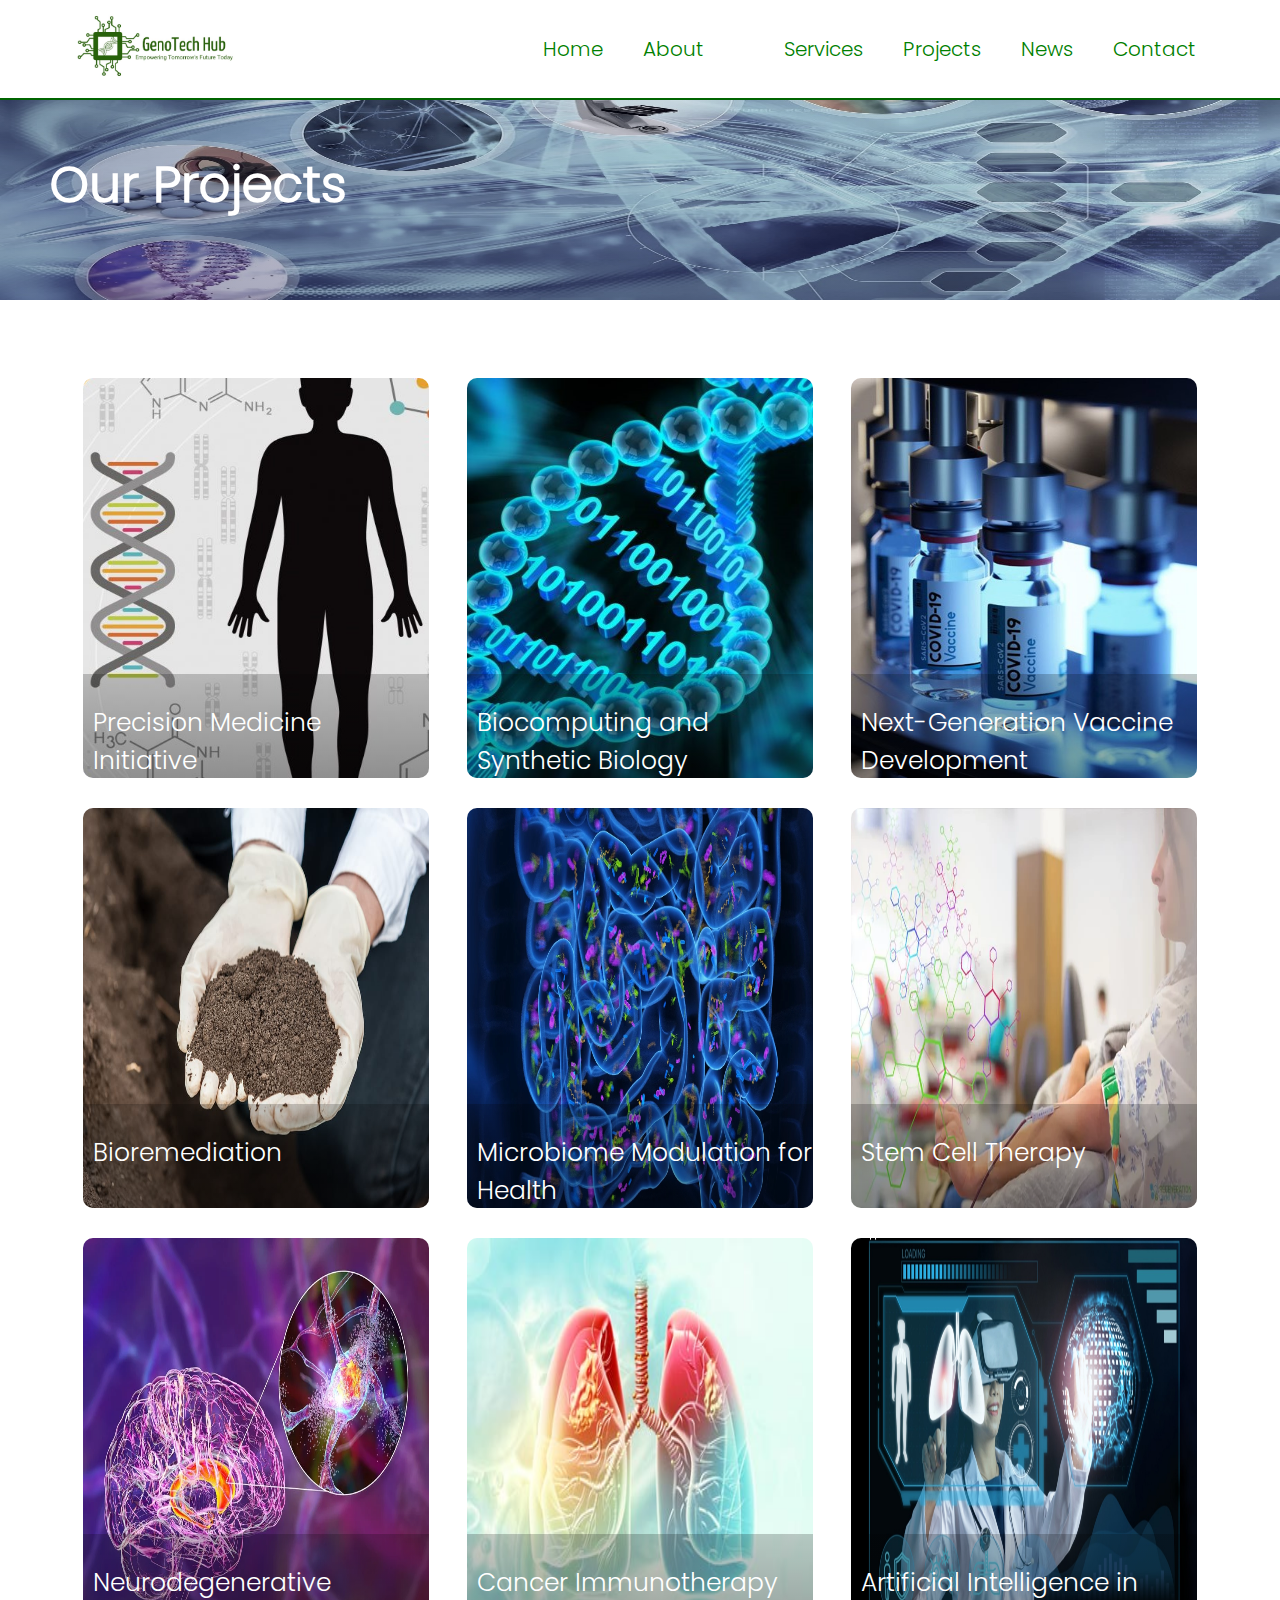
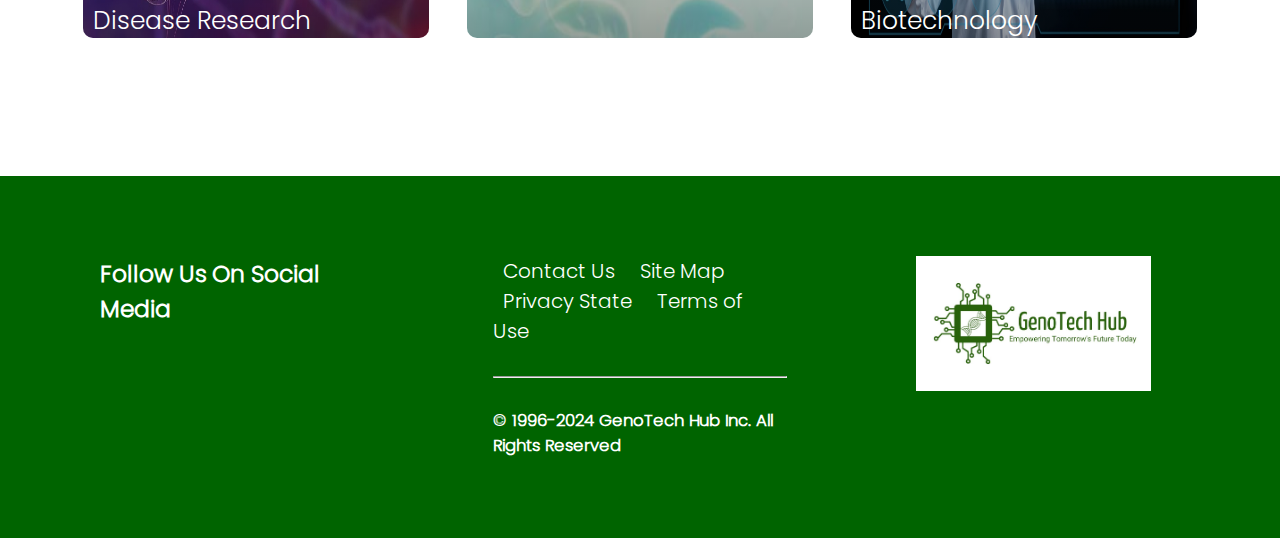
<file: project.html>
<!DOCTYPE html>
<html lang="en">
<head>
    <meta charset="UTF-8">
    <meta name="viewport" content="width=device-width, initial-scale=1.0">
    <title>Projects</title>
    <link rel="stylesheet" href="projectstyle.css">
    <script src="https://code.jquery.com/jquery-3.7.1.js" integrity="sha256-eKhayi8LEQwp4NKxN+CfCh+3qOVUtJn3QNZ0TciWLP4=" crossorigin="anonymous"></script>
    <link rel="stylesheet" href="https://cdnjs.cloudflare.com/ajax/libs/font-awesome/6.5.2/css/all.min.css" integrity="sha512-SnH5WK+bZxgPHs44uWIX+LLJAJ9/2PkPKZ5QiAj6Ta86w+fsb2TkcmfRyVX3pBnMFcV7oQPJkl9QevSCWr3W6A==" crossorigin="anonymous" referrerpolicy="no-referrer" />
</head>
<body>
    <nav>
        <div class="logo">
            <a href="index.html"><img src="./images/Taglogo.jpg" alt=""></a>
        </div>
        <div class="toggleBTN">
            <i class="fa-solid fa-bars"></i>
        </div>
        <ul class="dropdown">
            <a href="index.html">Home</a>
            <a href="about.html">About</a>
            <a href=""><i class="fa-solid fa-magnifying-glass"></i></a>
            <a href="services.html">Services</a>
            <a href="project.html">Projects</a>
            <a href="news.html">News</a>
            <a href="contact.html">Contact</a>
            </ul>
    </nav>
    <header>
        <h1>Our Projects</h1>
    </header>

    <div id="project" class="projectsection">
        <!-- <h1 class="heading">OUR PROJECTS</h1> -->
        <div class="projectcontainer">
            <div class="projectbox">
            <div class="projectcard">
                <a href="">Precision Medicine Initiative</a>
                <p>Spearheading groundbreaking research in precision medicine, we're utilizing cutting-edge genomic technologies and advanced analytics to tailor medical treatments to the individual characteristics of patients, ultimately improving outcomes and reducing healthcare disparities.</p>
            </div>
        </div>
        <div class="projectbox">
            <div class="projectcard">
                <a href="">Biocomputing and Synthetic Biology</a>
                <p>At the intersection of biology and technology, we're exploring the possibilities of synthetic biology and biocomputing to engineer biological systems with unprecedented precision and complexity. Our research holds promise for applications in biomanufacturing, biocomputing, and beyond, shaping the future of biotechnology.</p>
            </div>
        </div>
        <div class="projectbox">
            <div class="projectcard">
                <a href="">Next-Generation Vaccine Development</a>
                <p>At the forefront of vaccine research, we're pioneering the development of next-generation vaccines using innovative biotechnological approaches. Our efforts aim to address emerging infectious diseases and enhance global health security through the creation of safer, more effective vaccines.</p>
            </div>
        </div>
        <div class="projectbox">
            <div class="projectcard">
                <a href="">Bioremediation </a>
                <p>Leading the charge in environmental biotechnology, our team is committed to developing sustainable solutions for environmental remediation and conservation. Through the application of microbial biotechnologies, we strive to clean up contaminated sites, restore ecosystems, and mitigate the detrimental impact of pollution on our planet's delicate ecosystems.</p>
            </div>
        </div>
        <div class="projectbox">
            <div class="projectcard">
                <a href="">Microbiome Modulation for Health</a>
                <p>Investigating the role of the microbiome in human health and disease, we're exploring strategies to modulate microbial communities for therapeutic benefits. Our research aims to develop microbiome-based interventions, such as probiotics, prebiotics, and microbiome transplants, to improve gastrointestinal health, immune function, and overall well-being.</p>
            </div>
        </div>
        <div class="projectbox">
            <div class="projectcard">
                <a href="">Stem Cell Therapy</a>
                <p>Our Stem Cell Therapy and Regenerative Medicine projects have focused on harnessing the regenerative potential of stem cells to treat injuries and degenerative diseases. Through preclinical studies and clinical trials, we've demonstrated the safety and efficacy of stem cell-based therapies for conditions such as spinal cord injury, heart disease, and osteoarthritis.</p>
            </div>
        </div>

        <div class="projectbox">
            <div class="projectcard">
                <a href="">Neurodegenerative Disease Research</a>
                <p>Investigating the underlying mechanisms of neurodegenerative diseases such as Alzheimer's and Parkinson's, we're striving to develop novel therapies and diagnostic tools. Our research encompasses understanding disease pathology, identifying biomarkers, and exploring therapeutic targets to ultimately improve outcomes for patients affected by these devastating conditions.</p>
            </div>
        </div>

        <div class="projectbox">
            <div class="projectcard">
                <a href="">Cancer Immunotherapy</a>
                <p>Advancing cancer immunotherapy approaches, we're developing personalized treatment strategies based on individual tumor profiles and immune responses. Our research aims to harness the immune system's ability to recognize and destroy cancer cells, leading to more effective and targeted therapies with fewer side effects.</p>
            </div>
        </div>

        <div class="projectbox">
            <div class="projectcard">
                <a href="">Artificial Intelligence in Biotechnology</a>
                <p>Our Artificial Intelligence (AI) in Biotechnology projects explore the application of machine learning, deep learning, and AI algorithms to biotechnological research and development. By analyzing large-scale biological datasets, predicting protein structures, and optimizing bioprocesses, we harness the power of AI to accelerate discovery, reduce costs, and improve decision-making in biotechnology.</p>
            </div>
        </div>

        

        </div>
        
        </div>
        
    </div>




    <footer id="contact">
        <div class="left">
            <h3>Follow Us On Social Media</h3>
            <br>
            <ul class="media">
                <a href=""><i class="fa-brands fa-linkedin"></i></a>
                <a href=""><i class="fa-brands fa-x-twitter"></i></a>
                <a href=""><i class="fa-brands fa-youtube"></i></a>
                <a href=""><i class="fa-brands fa-square-facebook"></i></a>
                <a href=""><i class="fa-brands fa-instagram"></i></a>
            </ul>
            
        </div>
        <div class="middle">
            <ul class="contact">
                <a href="">Contact Us</a> 
                <a href="">Site Map</a>
                <a href="">Privacy State</a>
                <a href="">Terms of Use</a>
            </ul>
            <br><hr><br>
            <h5>© 1996-2024 GenoTech Hub Inc. All Rights Reserved</h5>
        </div>
        <div class="right">
            <img src="./images/Taglogo.jpg" alt="">
        </div>
    </footer>
    
    
        <script>
            $(".toggleBTN").click(function(){
                $(".dropdown").slideToggle()
            })
        </script>
    
    </body>
    </html>
</file>
<file: style.css>
/***********************FONT FAMILY*************************************/

@font-face{
    font-family: myfont;
    src:url("./fonts/Poppins-Light.ttf")
}



*{
    padding: 0;
    margin: 0;
    box-sizing: border-box;
    font-family: myfont;
    
}
nav{
    width: 100%;
    height: 100px;
    display: flex;
    justify-content: space-between;
    position: fixed;
    padding: 10px 5%;
    align-items: center;
    background-color: white;
    top:0px;
    z-index: 10;
    border-bottom: solid darkgreen 2px;
    }
    nav .logo{
        width: 100%;
        
    }
    .logo a{
        text-decoration: none;
    }
nav .logo img{
    width: 180px;
    height: 95px;
    
    
}
nav .dropdown {
    display: flex;
    }
.dropdown a{
    padding: 0px 20px;
    color: green;
    text-decoration: none;
    font-size: 20px;
    line-height: 40px;
   }
   .dropdown a:hover{
    background-color: darkgreen;
    color: white;
    border-radius: 10px ;
   }
.toggleBTN{
    display: none;
    color: green;
}
.headerdiv{
    display: flex;
    background: linear-gradient(to right top , rgba(0, 128, 0, 0.53) , rgba(255, 255, 255, 0.064) ),url("./images/biotechnology-examples-types.jpg");
    background-repeat: no-repeat;
    height:700px;
    width:100%;
    margin-top:50px;
    align-items:center;
    background-size: 100% 100%;
    flex-wrap: wrap;
  position: relative;
}
.content h1{
    font-size:50px;
    color:white
    
}
.content{
    padding-left:50px
}
.headerdiv button{
    background-color: darkgreen;
    border: none;
    border-radius: 30px;
    padding: 10px 20px;
    color: white;
    margin-top: 30px;
    font-size: 20px;
    
}
.headerdiv button:hover{
    background-color: white;
    color: darkgreen;
    cursor: pointer;

}
.poster{
    
    display: none;
   

}
.poster p{
    margin-top: 10px;
}
.poster:hover{
    box-shadow: 0 0 10px black;
    transition: all 0.6s ease-in-out;
}
.welcome{
    display: flex;
    background-color: darkgreen;
    color: white;
    padding: 50px 2%;
    position: absolute;
    top: 80%;
    left: 25%;
    width: 50%;
    border-radius: 10px;
    justify-content: center;
    flex-wrap: wrap;
}

.welcome p{
    margin-top: 10px;
    text-align: justify;
}
.welcome:hover{
    box-shadow: 0 0 10px black;
    transition: all 0.6s ease-in-out;
}
.section{
    padding-top: 39vh;
    text-align: center;
}
.heading{
    /* color: white;
    background-color: darkgreen;
   padding: 10px 0; */
   color: darkgreen;
}
.heading{
    position: relative;
}
.heading::after{
    content: "";
    height: 5px;
    width: 100px;
    background-color: darkgreen;
    display: block;
    position: absolute;
    left: 50%;
    transform: translateX(-50%) ;
}

.heading:hover::after{
    width: 200px;
    transition: all 0.5s  ease-out ;


}

.cardcontainer{
    padding: 30px 5%;
    text-align: center;
   
}
.servicecards{
    display: flex;
    justify-content: space-around;
    flex-wrap: wrap;
}
.card{
    width:300px;
    height: 400px;
    padding: 60px 0;
    position: relative;
    margin: 10px 0;
}
.card .up img{
    width: 300px;
    height: 200px;
    position: relative;
    transition: all .5s;
    border-radius: 10px;
}
.card .up img:hover{
    scale: 110%;
   
}
.card .down{
    width: 270px;
    top: 60%;
    left: 15px;
    height: 200px;
    background-color: rgb(0, 100, 0);
    color: white;
    bottom: 30%;
    position: absolute;
    padding: 30px 10px;
    box-shadow: 0 0 10px black;
    text-align: left;
    border-radius: 10px;
   
}
.card a{
    color: white;
    text-decoration: none;
    font-style: bold;
    font-size: 20px;
}
.card a:hover{
  text-shadow: 0 0 2px rgba(255, 255, 255, 0.447);
}
.card p{
    margin-top: 10px;
    font-size: 14px;
}
.cardcontainer button{
    font-size: 20px;
    background-color: darkgreen;
    color: white;
    border-radius: 10px;
    padding: 10px 20px;
    margin-top: 80px;
    border:2px solid white ;
}
.cardcontainer button:hover{
    background-color: white;
    color: darkgreen;
    border-color: darkgreen;
    cursor: pointer;
}
.newssection{
    padding: 50px 10%;
    background-color: darkgreen;
    text-align: center;
}
.newscardsection{
    display: flex;
    justify-content: space-around;
    flex-wrap: wrap;
    background-color: darkgreen;
}
.newscard{
    width: 50%;
    height: 200px;
    background-color: darkgreen;
    color: white;
    padding: 40px 10px;
    position: relative;
    margin: 10px 0;
    text-align: left;
    

}
.newscard p{
    margin-top: 10px;
}
.newscard:hover{
    box-shadow: 0 0 2px black;
    cursor: pointer;
    background-color:rgba(255, 255, 255, 0.58);
    color: darkgreen;
    border-radius: 10px;
    
}
.newssection button{
    font-size: 20px;
    background-color: darkgreen;
    color: white;
    border: none;
    border-radius: 10px;
    padding: 10px 20px;
    margin-top: 60px;
    cursor: pointer;
    border: white solid;
}
.newssection button:hover{
    background-color: rgba(255, 255, 255, 0.957);
    color: darkgreen;
}
.newscard a{
    text-decoration: none;
    color: white;
    font-size: 30px;
}
.newscardsection .newscard:nth-child(1){
    font-size: 30px;
    border-left: white solid ;
    padding-top: 10px;
}
article{
    display: flex;
    flex-wrap: wrap;
    margin-top: 100px;
    justify-content: space-around;
}
article div{
    width: 50%;
    background-color: darkgreen;
    color: white;
    padding: 60px 5% 50px 10%;
    border-radius: 10px;
}
article img{
    width: 300px;
    height: 300px;
    margin: 30px;
    border-radius: 10px;
    box-shadow: 0 0 4px black;
  
    
}
article div p,article div h3{
    padding-top: 10px;
}
article div p{
    font-style: italic;
}
.projectsection button{
    display: block;
    margin: auto;
    text-decoration: none;
}

.projectsection a {
    text-decoration: none;
}
.projectsection h1{
    margin-top: 10%;
    text-align: center;
    
    
}
.projectcontainer{
    margin-top: 3%;
    display: flex;
    flex-wrap:wrap ;
    padding: 10px 5%;
    justify-content: space-around;
   
}
.projectsection button{
    font-size: 20px;
    background-color: darkgreen;
    color: white;
    border-radius: 10px;
    padding: 10px 20px;
    margin-top: 80px;
    border:2px solid white ;
    

    
}
.projectsection button:hover{
    background-color: white;
    color: darkgreen;
    border-color: darkgreen;
    cursor: pointer;
}
.projectbox{
    margin-top: 30px;
    width: 30%;
    height: 400px;
    overflow: hidden;
    position: relative;
    background-size:  100% 100%;
    border-radius: 10px;

}
.projectbox:nth-child(1){
    background-image:url(./images/precisionmed.jpg) ;
}
.projectbox:nth-child(2){
    background-image:url(./images/biocomputing.jpg) ;
}
.projectbox:nth-child(3){
    background-image:url(./images/nextgenvaccine.jpg) ;
}

.projectcard{
    width: 100%;
    height: 400px;
    padding: 30px 10px;
    top: 74%;
    position: absolute;
    color:white;
    transition: all .5s;
    background:linear-gradient(to bottom ,rgba(0, 0, 0, 0.1),rgba(0, 0, 0, 0.865)) ;
    

}
.projectcard a{
    color: white;
    text-decoration: none;
    font-size: 25px;
    position: absolute;
    
}
.projectcard p{
   margin-top: 30%;
    position: absolute;
}
.projectbox:hover .projectcard{
    top: 0%;
    background:linear-gradient(to bottom ,rgba(0, 0, 0, 0.466),rgba(0, 0, 0, 0.865)) ;
}
footer{
    padding: 50px ;
    margin-top: 10%;
    display: flex;
    flex-wrap: wrap;
    justify-content: space-around;
    background-color: darkgreen;
    color: white;
    font-size: 20px;
}

footer .right img{
    width: 80%;
    display: block;
    margin: auto;
    border-radius: 5px;
    box-shadow: 0 0 2px white;
}
footer div{
    width:30%;
    padding: 30px;
}
footer a{
    color: white;
    text-decoration: none;
    padding: 20px 10px;
}

@media (max-width:768px){
    nav .dropdown{
        display: none;
        position: fixed;
        top: 90px;
        padding: 20px 0;
        left: 0;
        width: 100%;
        text-align: center;
        background-color: rgba(255, 255, 255, 0.9);

    }

    nav a{
        display: block;
        width: 100%;
        height: 30px;

    }
    nav .logo img{
        width: 180px;
        
    }

    .toggleBTN{
        display: block;
        font-size: 20px;
        cursor: pointer;
    }
    .headerdiv{
        height: 400px;
        width:100%;
    }
    .content h1{
        font-size: 25px;
    }
    .headerdiv button{
        font-size:medium
    }
    .welcome{
        background-color: darkgreen;
        color: white;
        padding: 30px 2%;
        position: absolute;
        top: 90%;
        left: 10%;
        width: 80%;
        border-radius: 10px;
    }
    .welcome h1{
        font-size: 18px;
    }
    .welcome p{
        font-size: 14px;
    }
    .section{
        padding-top: 60vh;
        text-align: center;
    }
    .heading h1{
        font-size: 30px;
    }
    .cardcontainer button{
        font-size: medium;
    }
    .newscard{
        width: 100%;
    }
    .newscard a{
        font-size: 23px;
    }
    .newssection .newscard h1{
        font-size: 35px;

    }
    .newscard p{
        font-size: 14px;
    }

    .newssection button{
        font-size: medium;
    }
    
    .projectsection h1{
        font-size: 30px;
    }
    .projectcontainer{
        width: 100%;
    }
    .projectcard{
        width: 100%;
    }
    .projectcard a{
        font-size: 20px;
    }
    .projectcard p{
        font-size: 14px;
    }
     .projectbox{
        margin: 10px;
        width: 90%;
     }
     footer div{
        width:100%
    }
    footer .right img{
        width:50%;
    }

   
}

@media (max-width:500px){
    article img{
        width: 100%;
    }
    article div{
        width: 100%;
        border-radius: 0;
    }
    footer .right img{
        width:80%;
    }
    article img{
        width: 250px;
        height: 250px;
    }

}
@media (max-width:320px){
.poster{
    display: block;
    background-color: darkgreen;
    color: white;
    padding: 50px 2%;
    margin: auto;
    width: 80%;
    border-radius: 10px;
    justify-content: center;
    flex-wrap: wrap;
    
}
.poster h1{
    font-size: 25px;
    text-align: center;
}
.poster p{
    text-align: center;
}
.welcome{
    display: none;
}
.section{
    padding-top: 20vh;
}
}
.logo a{
    display: block;
    height: 102px;
}
</file>
<file: aboutstyle.css>
/***********************FONT FAMILY*************************************/

@font-face{
    font-family: myfont;
    src:url("./fonts/Poppins-Light.ttf")
}



*{
    padding: 0;
    margin: 0;
    box-sizing: border-box;
    font-family: myfont;
    
}
nav{
    width: 100%;
    height: 100px;
    display: flex;
    justify-content: space-between;
    position: fixed;
    padding: 10px 5%;
    align-items: center;
    background-color: white;
    top:0px;
    z-index: 10;
    border-bottom: solid darkgreen 2px;
    }
    nav .logo{
        width: 100%;
        
    }
nav .logo img{
    width: 180px;
    height: 100px;
}
nav .dropdown {
    display: flex;
    }
.dropdown a{
    padding: 0px 20px;
    color: green;
    text-decoration: none;
    font-size: 20px;
    line-height: 40px;
   }
   .dropdown a:hover{
    background-color: darkgreen;
    color: white;
    border-radius: 10px ;
   }
.toggleBTN{
    display: none;
    color: green;
}
header{
    width: 100%;
    height: 250px;
    background: linear-gradient(to right top , rgba(0, 0, 0, 0.441) , rgba(11, 2, 47, 0.151) ),url("./images/about.jpeg");
    background-size: 100% 100%;
    display: flex;
    flex-wrap:wrap ;
    margin-top: 50px;
    position: relative;
    background-repeat: no-repeat;
    align-items: center;
}

.content{
    padding-left: 50px;
}
.content h1{
    color: white;
    padding: 30px 30px;
    font-size: 50px;
}
section{
    margin: auto;
    width: 100%;
    background-color: white;
    padding: 50px;
    display: flex;
    flex-direction: column;
    flex-wrap: wrap;
}
section h1{
    color: darkgreen;
    font-size: 25px;
    text-align: justify;
    font-style: italic;
   
}
section h2{
    color: darkgreen;
    font-size: 30px;
    text-decoration-line: underline;
    text-align: center;
}
section p{
    color:darkgreen;
    font-size: 20px;
    text-align: justify;
    
    
}
section li{
    color: darkgreen;
    font-size: 20px;
    text-align: justify;
}
article{
    width: 100%;
    padding: 60px;
    margin: auto;
}
article h1{
    text-align: center;
    font-size: 40px;
    color: darkgreen;
}
.heading{
    position: relative;
}
.heading::after{
    content: "";
    height: 5px;
    width: 100px;
    background-color: darkgreen;
    display: block;
    position: absolute;
    left: 50%;
    transform: translateX(-50%);
}
.heading:hover::after{
    width: 200px;
    transition: all 0.6s ease-in-out;


}
article p{
    text-align: justify;
    font-size:  20px ;
    color: darkgreen;
    
}

.container{
    width: 100%;
    padding: 30px;
    margin: auto;
    display: flex;
    justify-content: center;
    align-items: center;
}
.card .left{
    width: 250px;
    height: 250px;
    border-radius: 100%;
    box-shadow: 0 0 1px black;
    position: absolute;
    top: 25px;
   left:-125px;
  
    
}
.card .left img{
    width: 100%;
    border-radius: 100%;
    box-shadow: -10px 10px 10px rgb(96, 96, 96);
}
.card .left img:hover{
    scale: 105%;
    transition: all 0.6s  ease-in-out ;
}
.card{
    padding: 50px 0px;
    width: 700px;
    position: relative;
    background-color: darkgreen;
    margin:2px 5px;
    display: flex;
    flex-wrap: wrap;
    align-items:center;
    justify-content: end;
    box-shadow: 0 0  5px white;
}
.card:hover{
    box-shadow: 0 0 10px black;
    transition: all 0.5s  ease-in-out ;
    
}
.info{
    width:75%;
    padding: 0px 50px 0px 0px;
}
.info h1, .info p{
    font-size: 20px;
    color: white;
    text-align: end;
}
.info h2{
    font-size: 15px;
    color: white;
    text-align: end;
}
.dr{
    display: none;
}
footer{
    padding: 50px ;
    margin-top: 10%;
    display: flex;
    flex-wrap: wrap;
    justify-content: space-around;
    background-color: darkgreen;
    color: white;
    font-size: 20px;
}

footer .right img{
    width: 80%;
    display: block;
    margin: auto;
}
footer div{
    width:30%;
    padding: 30px;
}
footer a{
    color: white;
    text-decoration: none;
    padding: 20px 10px;
}
.logo a{
    display: block;
    height: 102px;
}



@media (max-width:900px){
    nav .dropdown{
        display: none;
        position: fixed;
        top: 90px;
        padding: 20px 0;
        left: 0;
        width: 100%;
        text-align: center;
        background-color: rgba(255, 255, 255, 0.9);

    }

    nav a{
        display: block;
        width: 100%;
        height: 30px;

    }
    nav .logo img{
        width: 180px;
        
    }
    .toggleBTN{
        display: block;
        font-size: 20px;
        cursor: pointer;
    }
    header{
        width: 100%;
        height: 200px;
    } 
    .content h1{
        
        padding: 30px 30px;
    }
    section{
        width: 100%;
    }
    section h1{
        
        font-size: 25px;
      
        text-align: left;
    }
    section h2{
        font-size: 25px;
        text-align: center;
    }
    section p{
        font-size: 25px;
        
        text-align: left;
    }
    section li{
        font-size: 25px;
        text-align: left
    }
    article{
        width: 100%;
    }
    article h1{
        text-align: center;
        font-size: 25px;
        
    }
    article p{
        text-align: justify;
        font-size:  25px ;
        color: darkgreen;
       
    }
   
    .card{
        width: 90% !important;
    }
    .info h1, .info p{
        font-size: 15px;
        text-align: end;
    }
    .info h2{
        font-size: 10px;
        text-align: end;
    }
    footer div{
        width:100%
    }
    footer .right img{
        width:50%;
    }

    .card{
       
        width: 100%;
        position: relative;
        background-color: darkgreen;
        display: flex;
        flex-wrap: wrap;
        align-items:center;
        justify-content: end;
        box-shadow: 0 0  5px black;
    }
    .card .left{
        width: 150px;
        height: 150px;
        border-radius: 100%;
       
        position: absolute;
        top: 25px;
        left:-70px
        
    }
}
@media (max-width:500px){

    .content h1{
        font-size: 25px;
        padding: 90px 0 0 0;
    }
    section{
        width: 100%;
    }
    section h1{
        
        font-size: 18px;
        
       
    }
    section h2{
        font-size: 25px;
        text-align: center;
    }
    section p{
        font-size: 18px;
        
        text-align: left;
    }
    section li{
        font-size: 18px;
        text-align: left
    }
    article{
        width: 100%;
    }
    article h1{
        text-align: center;
        font-size: 25px;
        
    }
    article p{
        font-size:  18px ;
        color: darkgreen;
        text-align: left;
        
    }
    .container{
        display: none;
    }
    .dr{
        display: block;
        width: 100%;
        
        margin-top: 10%;
    }
    .img{
        margin-top: 10%;
        background-color: darkgreen;
    }
    .img img{
        width: 100%;
    

    }
    .name{
        background-color: darkgreen;
    }
    .name h2, .name h1, .name p{
        padding: 10px;
        color: white;
        font-size: medium;
        text-align: left;
    }
    .card{
        width: 90% !important;
    }
    .info h1, .info p{
        font-size: 15px;
        text-align: end;
    }
    .info p{
        font-size: 10px;
        text-align: end;
        display: none;
    }
    .info h2{
        font-size: 12px;
        text-align: end;
    }
    footer div{
        width:100%
    }
    footer .right img{
        width:50%;
    }

    .card{
       
        width: 100%;
        position: relative;
        background-color: darkgreen;
        display: flex;
        flex-wrap: wrap;
        align-items:center;
        justify-content: end;
        box-shadow: 0 0  5px black;
    }
    .card .left{
        width: 90px;
        height: 90px;
        border-radius: 100%;
       
        position: absolute;
        top: 25px;
        left:-35px
        
    }
    .info{
        width:75%;
        padding: 0px 50px 0px 0px;
    }
}

@media(max-width:380px) {
    .card .left{
        width: 50px;
        height: 50px;
        border-radius: 100%;
       
        position: absolute;
        top: 25px;
        left:-25px
        
    }
}
</file>
<file: contactstyle.css>
/***********************FONT FAMILY*************************************/

@font-face{
    font-family: myfont;
    src:url("./fonts/Poppins-Light.ttf")
}



*{
    padding: 0;
    margin: 0;
    box-sizing: border-box;
    font-family: myfont;
    
}
nav{
    width: 100%;
    height: 100px;
    display: flex;
    justify-content: space-between;
    position: fixed;
    padding: 10px 5%;
    align-items: center;
    background-color: white;
    top:0px;
    z-index: 10;
    border-bottom: solid darkgreen 2px;
    }
    nav .logo{
        width: 100%;
        
    }
nav .logo img{
    width: 180px;
    height: 100px;
    
    
}
nav .dropdown {
    display: flex;
    }
.dropdown a{
    padding: 0px 20px;
    color: green;
    text-decoration: none;
    font-size: 20px;
    line-height: 40px;
   }
   .dropdown a:hover{
    background-color: darkgreen;
    color: white;
    border-radius: 10px ;
   }
.toggleBTN{
    display: none;
    color: green;
}
header{
    display: flex;
    background: linear-gradient(to right top , rgb(2, 7, 54) , rgba(13, 11, 90, 0) ),url("./images/contact.jpg");
    background-repeat: no-repeat;
    height:250px;
    width:100%;
    margin-top:50px;
    align-items:center;
    background-size: 100% 100%;
    flex-wrap: wrap;
  
}
header h1{
    color: white;
    padding: 20px 0 0 50px;
    font-size: 50px;
}
section{
    width: 100%;
}
.contact1{
    margin-top: 30px;
    display: flex;
    flex-wrap: wrap;
    width: 100%;
    justify-content: space-between;
}
.content{
    width: 50%;
    padding: 50px;
    color: darkgreen;
    text-wrap: wrap;
}
.content a{
    color: darkgreen;
    padding: 10px;
    font-size: 30px;
    border-radius: 10px;
}
.content a:hover{
   background:  linear-gradient(to right top , rgba(166, 192, 177, 0.399) , rgba(166, 192, 177, 0.959) ); ;
}
.form{
    width: 50%;
    justify-content: center;
    flex-wrap: wrap;
    display: block;
    margin: auto;
}
td{
    padding-left: 10px;
}
input{
    margin: 10px;
    height: 50px;
    width: 100%;
    background: linear-gradient(to right top , rgba(166, 192, 177, 0.399) , rgba(166, 192, 177, 0.959) );
    border: none;
    border-radius: 10px;
    padding: 10px;
}
textarea{
    margin: 10px;
    height: 200px;
    width: 100%;
    background: linear-gradient(to right top , rgba(166, 192, 177, 0.399) , rgba(166, 192, 177, 0.959) );
    border: none;
    border-radius: 10px;
    padding: 10px;
}


.form form ::placeholder{
    padding: 10px;
}
footer{
    padding: 50px ;
    margin-top: 10%;
    display: flex;
    flex-wrap: wrap;
    justify-content: space-around;
    background-color: darkgreen;
    color: white;
    font-size: 20px;
}

footer .right img{
    width: 80%;
    display: block;
    margin: auto;
}
footer div{
    width:30%;
    padding: 30px;
}
footer a{
    color: white;
    text-decoration: none;
    padding: 20px 10px;
}
.logo a{
    display: block;
    height: 102px;
}



@media (max-width:900px){
    nav .dropdown{
        display: none;
        position: fixed;
        top: 90px;
        padding: 20px 0;
        left: 0;
        width: 100%;
        text-align: center;
        background-color: rgba(255, 255, 255, 0.9);

    }

    nav a{
        display: block;
        width: 100%;
        height: 30px;

    }
    nav .logo img{
        width: 180px;
        
    }
    .toggleBTN{
        display: block;
        font-size: 20px;
        cursor: pointer;
    }
    header{
        height: 200px;
    }
    header h1{
        font-size:  30px;
    }
    .content{
        width: 100%;
    }
    .form{
        width: 100%;
    }
    
    tr{
    display: flex;
    flex-wrap: wrap;
    justify-content: center;
    }
    footer div{
        width:100%
    }
    footer .right img{
        width:50%;
    }
    .logo a{
        display: block;
        height: 102px;
    }
   
   
    }
</file>
<file: newsstyle.css>
/***********************FONT FAMILY*************************************/

@font-face{
    font-family: myfont;
    src:url("./fonts/Poppins-Light.ttf")
}



*{
    padding: 0;
    margin: 0;
    box-sizing: border-box;
    font-family: myfont;
    
}
nav{
    width: 100%;
    height: 100px;
    display: flex;
    justify-content: space-between;
    position: fixed;
    padding: 10px 5%;
    align-items: center;
    background-color: white;
    top:0px;
    z-index: 10;
    border-bottom: solid darkgreen 2px;
    }
    nav .logo{
        width: 100%;
        
    }
nav .logo img{
    width: 180px;
    height: 100px;
    
    
}
nav .dropdown {
    display: flex;
    }
.dropdown a{
    padding: 0px 20px;
    color: green;
    text-decoration: none;
    font-size: 20px;
    line-height: 40px;
   }
   .dropdown a:hover{
    background-color: darkgreen;
    color: white;
    border-radius: 10px ;
   }
.toggleBTN{
    display: none;
    color: green;
}
header{
    display: flex;
    background: linear-gradient(to right top , rgb(2, 7, 54) , rgba(13, 11, 90, 0) ),url("./images/newsevents.jpg");
    background-repeat: no-repeat;
    height:250px;
    width:100%;
    margin-top:50px;
    align-items:center;
    background-size: 100% 100%;
    flex-wrap: wrap;
  
}
header h1{
    color: white;
    padding: 20px 0 0 50px;
    font-size: 50px;
}
article{
    color: darkgreen;
    padding: 30px;
    text-wrap: wrap;
    font-weight: bold;
    text-align: justify;
}

.newssection{
    display: flex;
    flex-wrap: wrap;
    background-color: darkgreen;
   
}
.newscontainer{
   
    padding-bottom: 10px;
    width: 58%;
    background-color: darkgreen;
    
}
.img{
  
    width: 100%;
}
.img img{
    display: block;
    margin: auto;
    width: 90%;
    height: 400px;
    margin-top: 5%;
    
   
}
.card{
    margin-top: 5%;
    width: 90%;
    padding: 50px;
    display: block;
    margin: auto;
    color: darkgreen;
    background: linear-gradient(to right top , rgba(242, 245, 242, 0.74) , rgba(166, 192, 177, 0.959) );
    font-weight: bold;
}

.right{
width: 40%;
background-color: darkgreen;
/* background: linear-gradient(to right top , rgba(242, 245, 242, 0.74) , rgba(166, 192, 177, 0.959) ); */



}
.card1{
   
    width: 100%;
    display: flex;
    background: linear-gradient(to right top , rgba(242, 245, 242, 0.74) , rgba(166, 192, 177, 0.959) );
    margin: 0px 10px 10px 10px ;
    height: 220px;
    justify-content: center;
    align-items: center;
}
.card1:hover{
    scale: 101%;
    box-shadow: 0 0 3px rgba(255, 255, 255, 0.826);
}
.right .left{
    width: 30%;
}
.right .left img{
    width: 100%;
    display: block;
    margin: auto;
    padding-left: 10px;

}
.content{
    width: 70%;
    font-size: 13px;
    display: block;
    margin: auto;
    color: darkgreen;
    padding: 10px;
    font-weight: bold;
    
    
   
}
footer{
    padding: 50px ;
    margin-top: 10%;
    display: flex;
    flex-wrap: wrap;
    justify-content: space-around;
    background-color: darkgreen;
    color: white;
    font-size: 20px;
}

footer .right img{
    width: 80%;
    display: block;
    margin: auto;
}
footer div{
    width:30%;
    padding: 30px;
}
footer a{
    color: white;
    text-decoration: none;
    padding: 20px 10px;
}


@media (max-width:900px){
    nav .dropdown{
        display: none;
        position: fixed;
        top: 90px;
        padding: 20px 0;
        left: 0;
        width: 100%;
        text-align: center;
        background-color: rgba(255, 255, 255, 0.9);

    }

    nav a{
        display: block;
        width: 100%;
        height: 30px;

    }
    nav .logo img{
        width: 180px;
        
    }
    .toggleBTN{
        display: block;
        font-size: 20px;
        cursor: pointer;
    }
    header{
        height: 200px;
    }
    header h1{
        font-size:  30px;
    }
    article{
        text-align: left;
    }
   
    .newssection{
        flex-direction: column;
    }
    .newscontainer{
        width: 100%;
    }
    .card1{
        /* flex-direction: column; */
        width: 100%;
    }
    .right .left img{
        width: 100%;
    }
    .right{
        width: 100%;
    }
    
    .content{
        width: 100%;
    }
    .card{
       
        font-size: 16px;
    }
    footer div{
        width:100%
    }
    footer .right img{
        width:50%;
    }
    .logo a{
        display: block;
        height: 102px;
    }
}

    @media (max-width:320px) {
        .content{
            font-size: 12px;
    }
    
}
</file>
<file: projectstyle.css>
/***********************FONT FAMILY*************************************/

@font-face{
    font-family: myfont;
    src:url("./fonts/Poppins-Light.ttf")
}



*{
    padding: 0;
    margin: 0;
    box-sizing: border-box;
    font-family: myfont;
    
}
nav{
    width: 100%;
    height: 100px;
    display: flex;
    justify-content: space-between;
    position: fixed;
    padding: 10px 5%;
    align-items: center;
    background-color: white;
    top:0px;
    z-index: 10;
    border-bottom: solid darkgreen 2px;
    }
    nav .logo{
        width: 100%;
        
    }
nav .logo img{
    width: 180px;
    height: 100px;
    
    
}
nav .dropdown {
    display: flex;
    }
.dropdown a{
    padding: 0px 20px;
    color: green;
    text-decoration: none;
    font-size: 20px;
    line-height: 40px;
   }
   .dropdown a:hover{
    background-color: darkgreen;
    color: white;
    border-radius: 10px ;
   }
.toggleBTN{
    display: none;
    color: green;
}
header{
    display: flex;
    background: linear-gradient(to right top , rgba(7, 10, 66, 0.388) , rgba(13, 11, 90, 0) ),url("./images/projects.jpg");
    background-repeat: no-repeat;
    height:250px;
    width:100%;
    margin-top:50px;
    align-items:center;
    background-size: 100% 100%;
    flex-wrap: wrap;
  
}
header h1{
    color: white;
    padding: 20px 0 0 50px;
    font-size: 50px;
}
.heading{
   color: darkgreen;
}
.heading{
    position: relative;
}
.heading::after{
    content: "";
    height: 5px;
    width: 100px;
    background-color: darkgreen;
    display: block;
    position: absolute;
    left: 50%;
    transform: translateX(-50%) ;
}

.heading:hover::after{
    width: 200px;
    transition: all 0.5s  ease-out ;


}

.projectsection h1{
    margin-top: 10%;
    text-align: center;
    
    
}
.projectcontainer{
    margin-top: 3%;
    display: flex;
    flex-wrap:wrap ;
    padding: 10px 5%;
    justify-content: space-around;
   
}


.projectbox{
    margin-top: 30px;
    width: 30%;
    height: 400px;
    overflow: hidden;
    position: relative;
    background-size:  100% 100%;
    border-radius: 10px;

}
.projectbox:nth-child(1){
    background-image:url(./images/precisionmed.jpg) ;
}
.projectbox:nth-child(2){
    background-image:url(./images/biocomputing.jpg) ;
}
.projectbox:nth-child(3){
    background-image:url(./images/nextgenvaccine.jpg) ;
}
.projectbox:nth-child(4){
    background-image:url(./images/bioremediation.jpg) ;
}
.projectbox:nth-child(5){
    background-image:url(./images/microbiome.jpg) ;
}
.projectbox:nth-child(6){
    background-image:url(./images/stemcell.jpg) ;
}
.projectbox:nth-child(7){
    background-image:url(./images/neurogen.jpg) ;
}
.projectbox:nth-child(8){
    background-image:url(./images/cancer.jpg) ;
}
.projectbox:nth-child(9){
    background-image:url(./images/AI.jpg) ;
}



.projectcard{
    width: 100%;
    height: 400px;
    padding: 30px 10px;
    top: 74%;
    position: absolute;
    color:white;
    transition: all .5s;
    background:linear-gradient(to bottom ,rgba(0, 0, 0, 0.205),rgba(0, 0, 0, 0.865)) ;
    

}
.projectcard a{
    color: white;
    text-decoration: none;
    font-size: 25px;
    position: absolute;
    padding-bottom: 10px;
}
.projectcard p{
   padding-top: 27%;
    position: absolute;
}
.projectbox:hover .projectcard{
    top: 0%;
    background:linear-gradient(to bottom ,rgba(0, 0, 0, 0.659),rgba(0, 0, 0, 0.865)) ;
}



footer{
    padding: 50px ;
    margin-top: 10%;
    display: flex;
    flex-wrap: wrap;
    justify-content: space-around;
    background-color: darkgreen;
    color: white;
    font-size: 20px;
}

footer .right img{
    width: 80%;
    display: block;
    margin: auto;
}
footer div{
    width:30%;
    padding: 30px;
}
footer a{
    color: white;
    text-decoration: none;
    padding: 20px 10px;
}



@media (max-width:900px){
    nav .dropdown{
        display: none;
        position: fixed;
        top: 90px;
        padding: 20px 0;
        left: 0;
        width: 100%;
        text-align: center;
        background-color: rgba(255, 255, 255, 0.9);

    }

    nav a{
        display: block;
        width: 100%;
        height: 30px;

    }
    nav .logo img{
        width: 180px;
        
    }
    .toggleBTN{
        display: block;
        font-size: 20px;
        cursor: pointer;
    }
    header{
        height: 200px;
    }
    header h1{
        font-size:  30px;
    }
    .projectsection h1{
        font-size: 30px;
    }
    .projectcontainer{
        width: 100%;
    }
    .projectcard{
        width: 100%;
    }
    .projectcard a{
        font-size: 20px;
    }
    .projectcard p{
        font-size: 14px;
    }
     .projectbox{
        margin: 10px;
        width: 90%;
     }

    footer div{
        width:100%
    }
    footer .right img{
        width:50%;
    }
    .logo a{
        display: block;
        height: 102px;
    }
}

    @media (max-width: 500px) {
        footer div{
            width:100%
        }
        footer .right img{
            width:50%;
        }
        }
</file>
